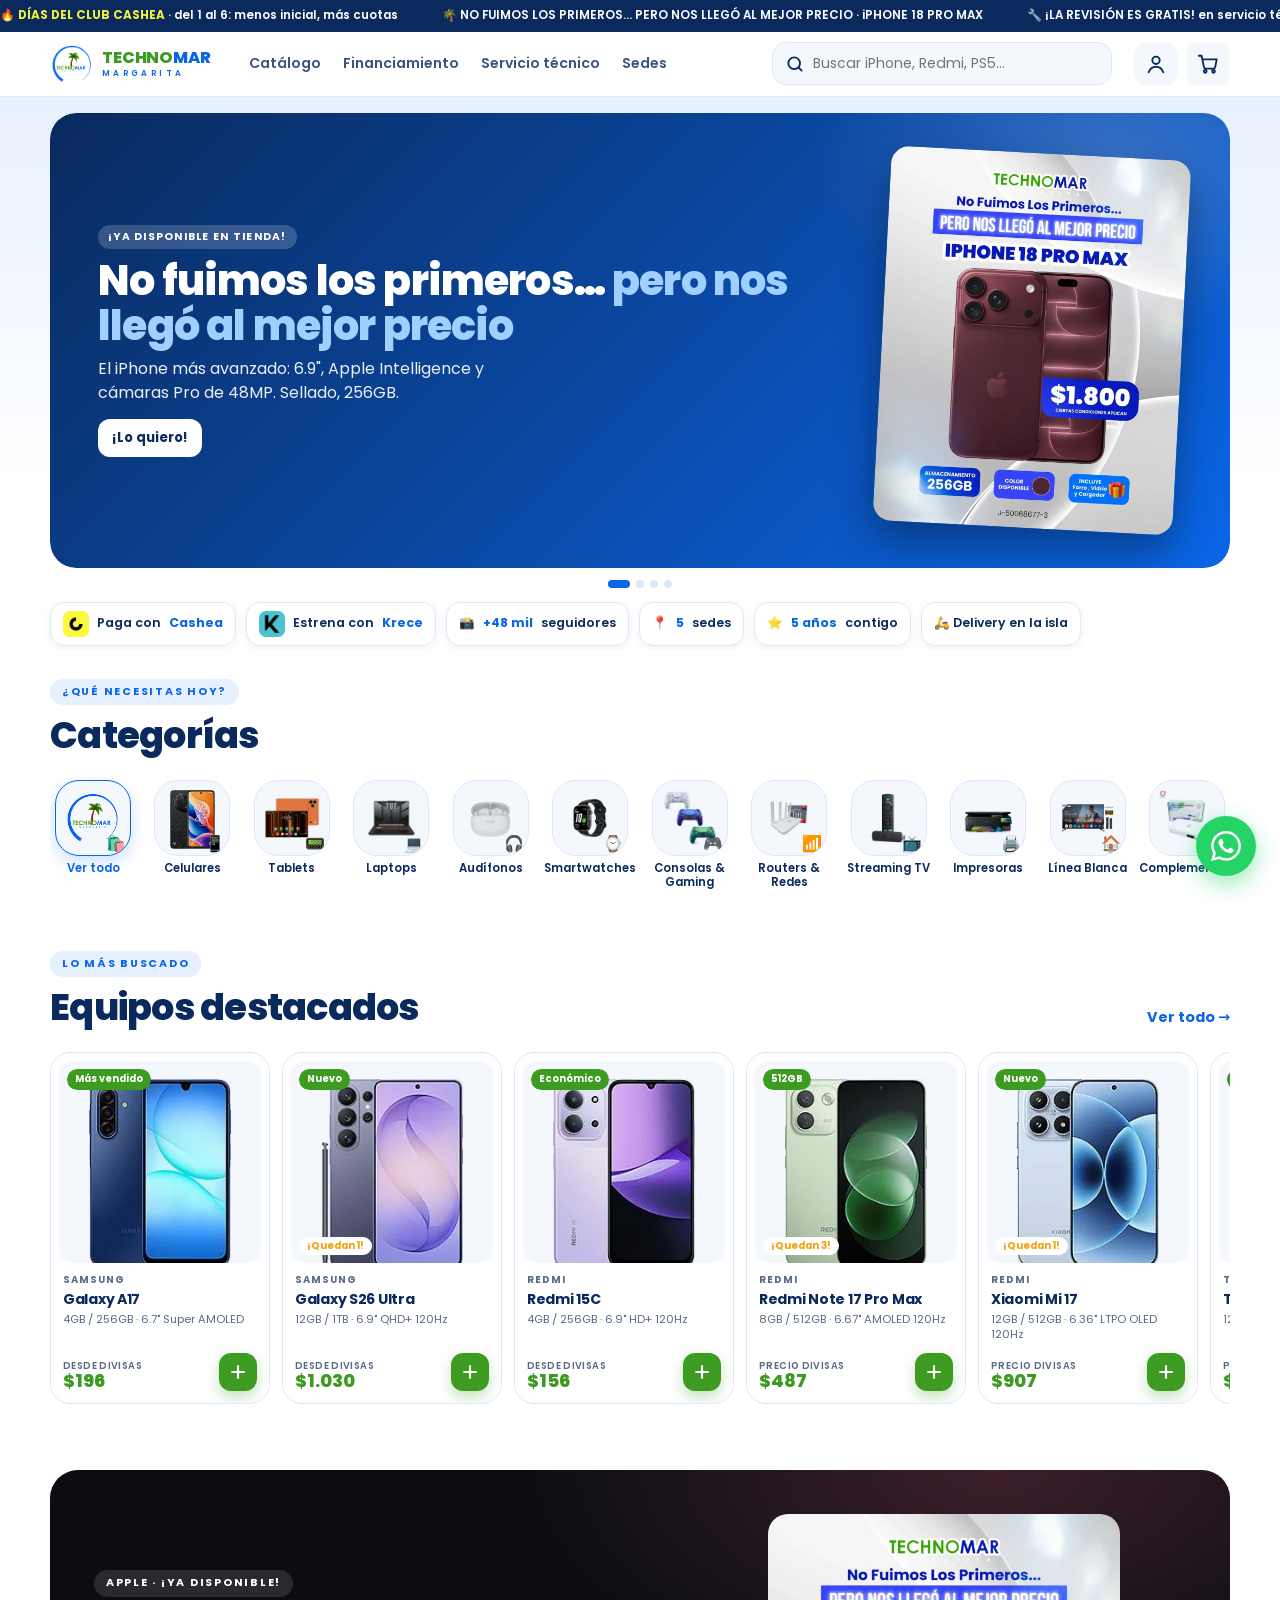
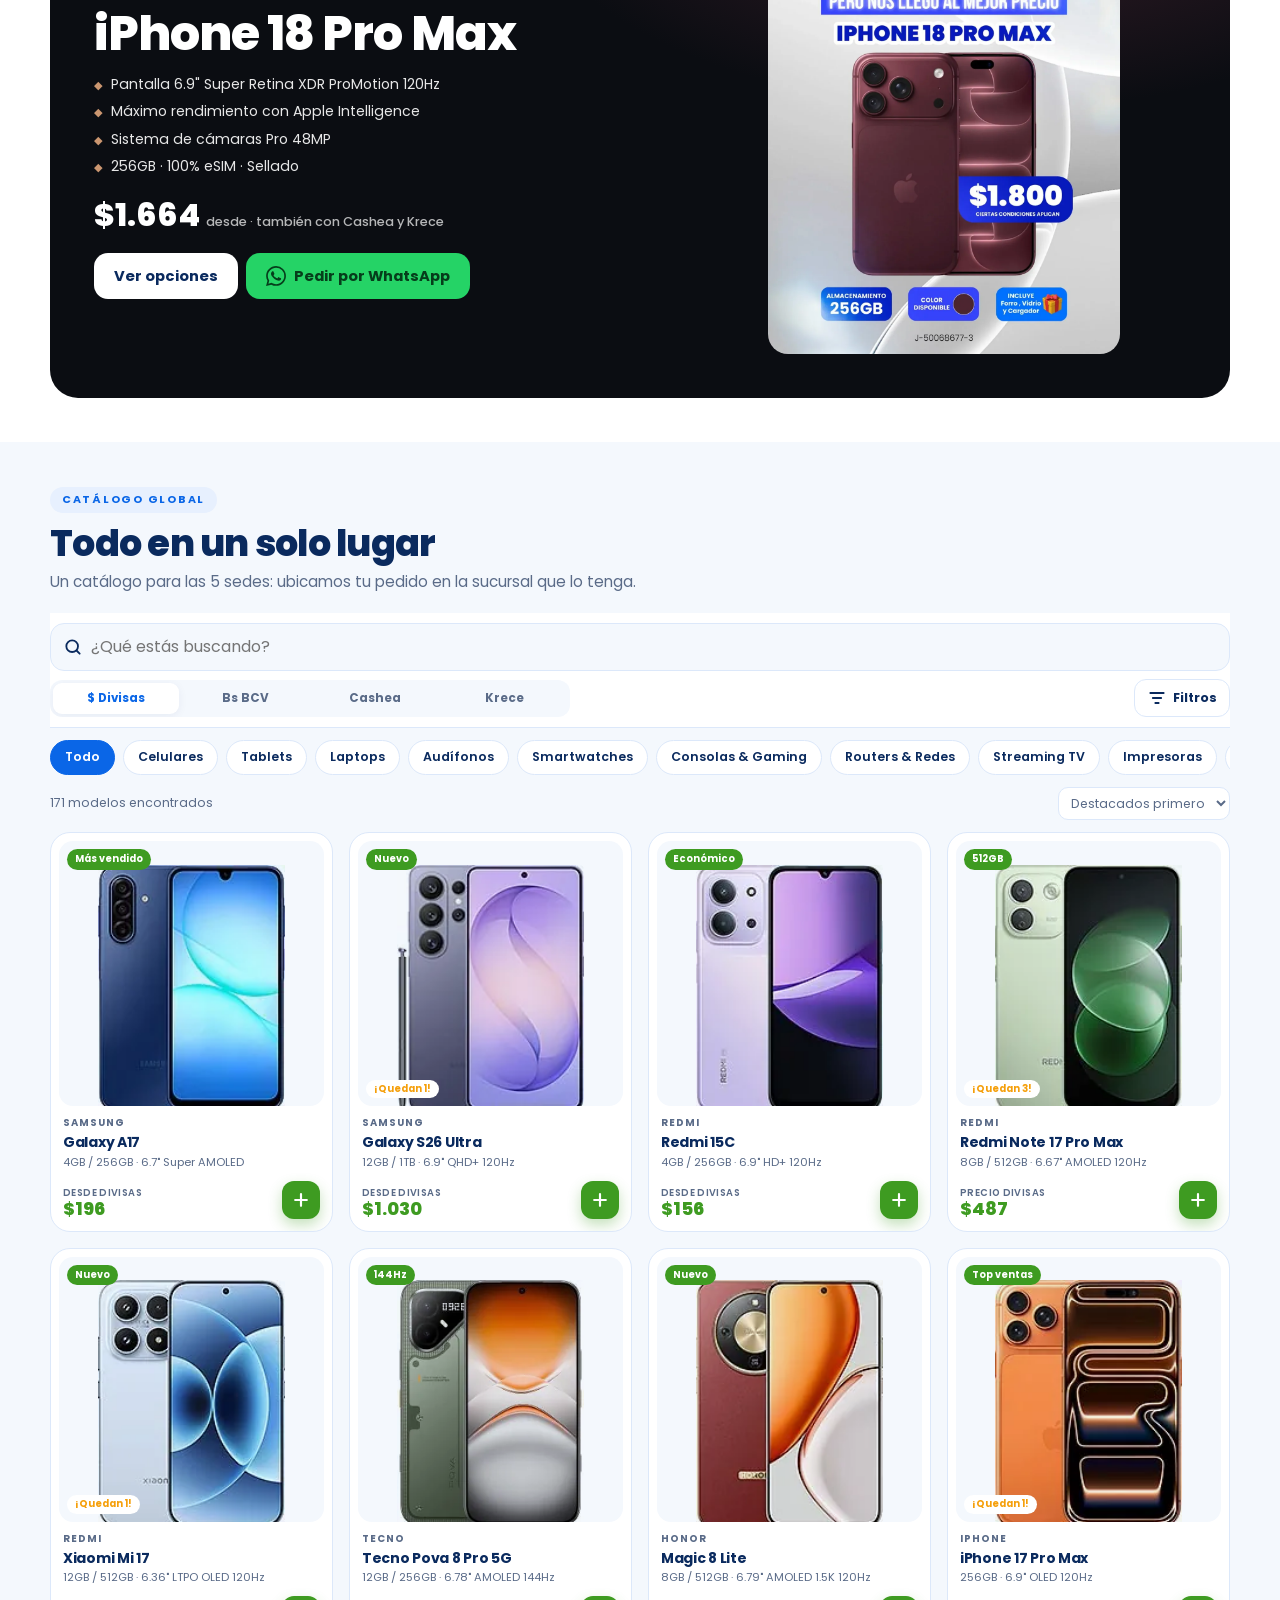
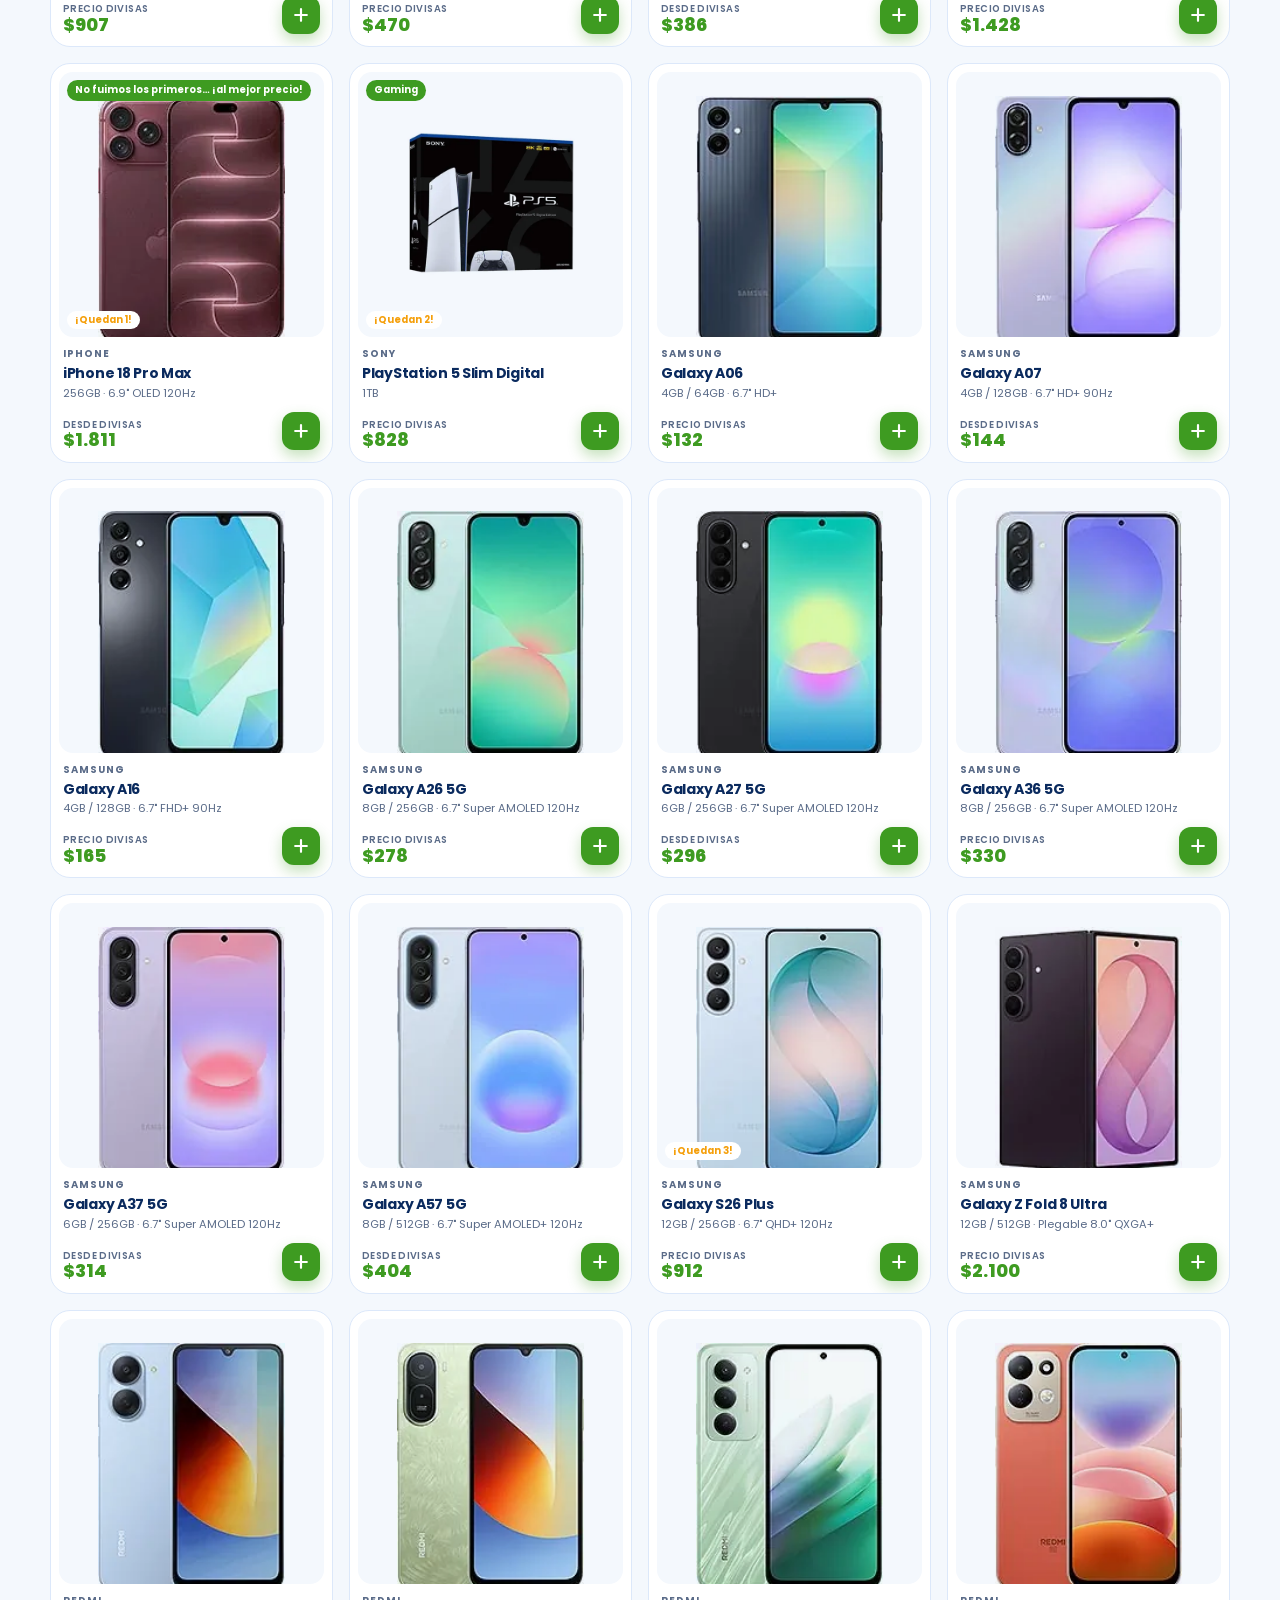
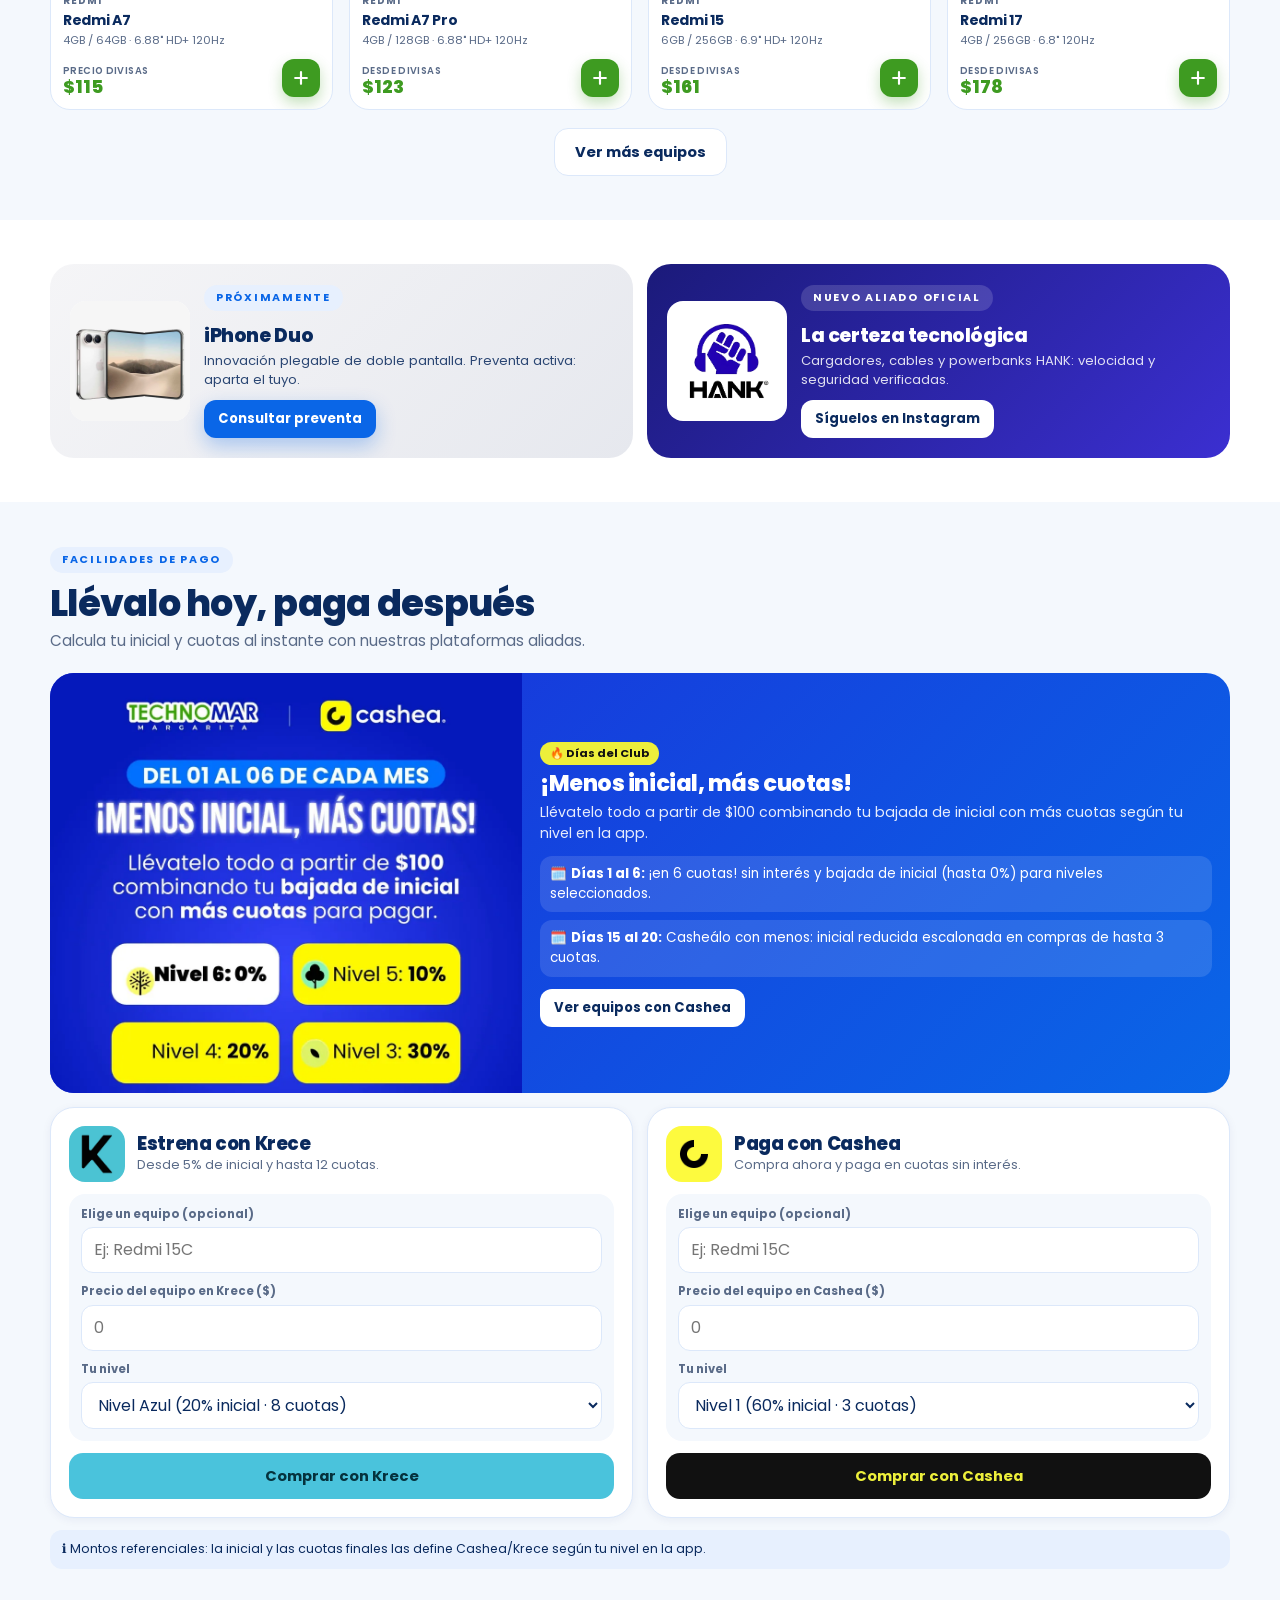
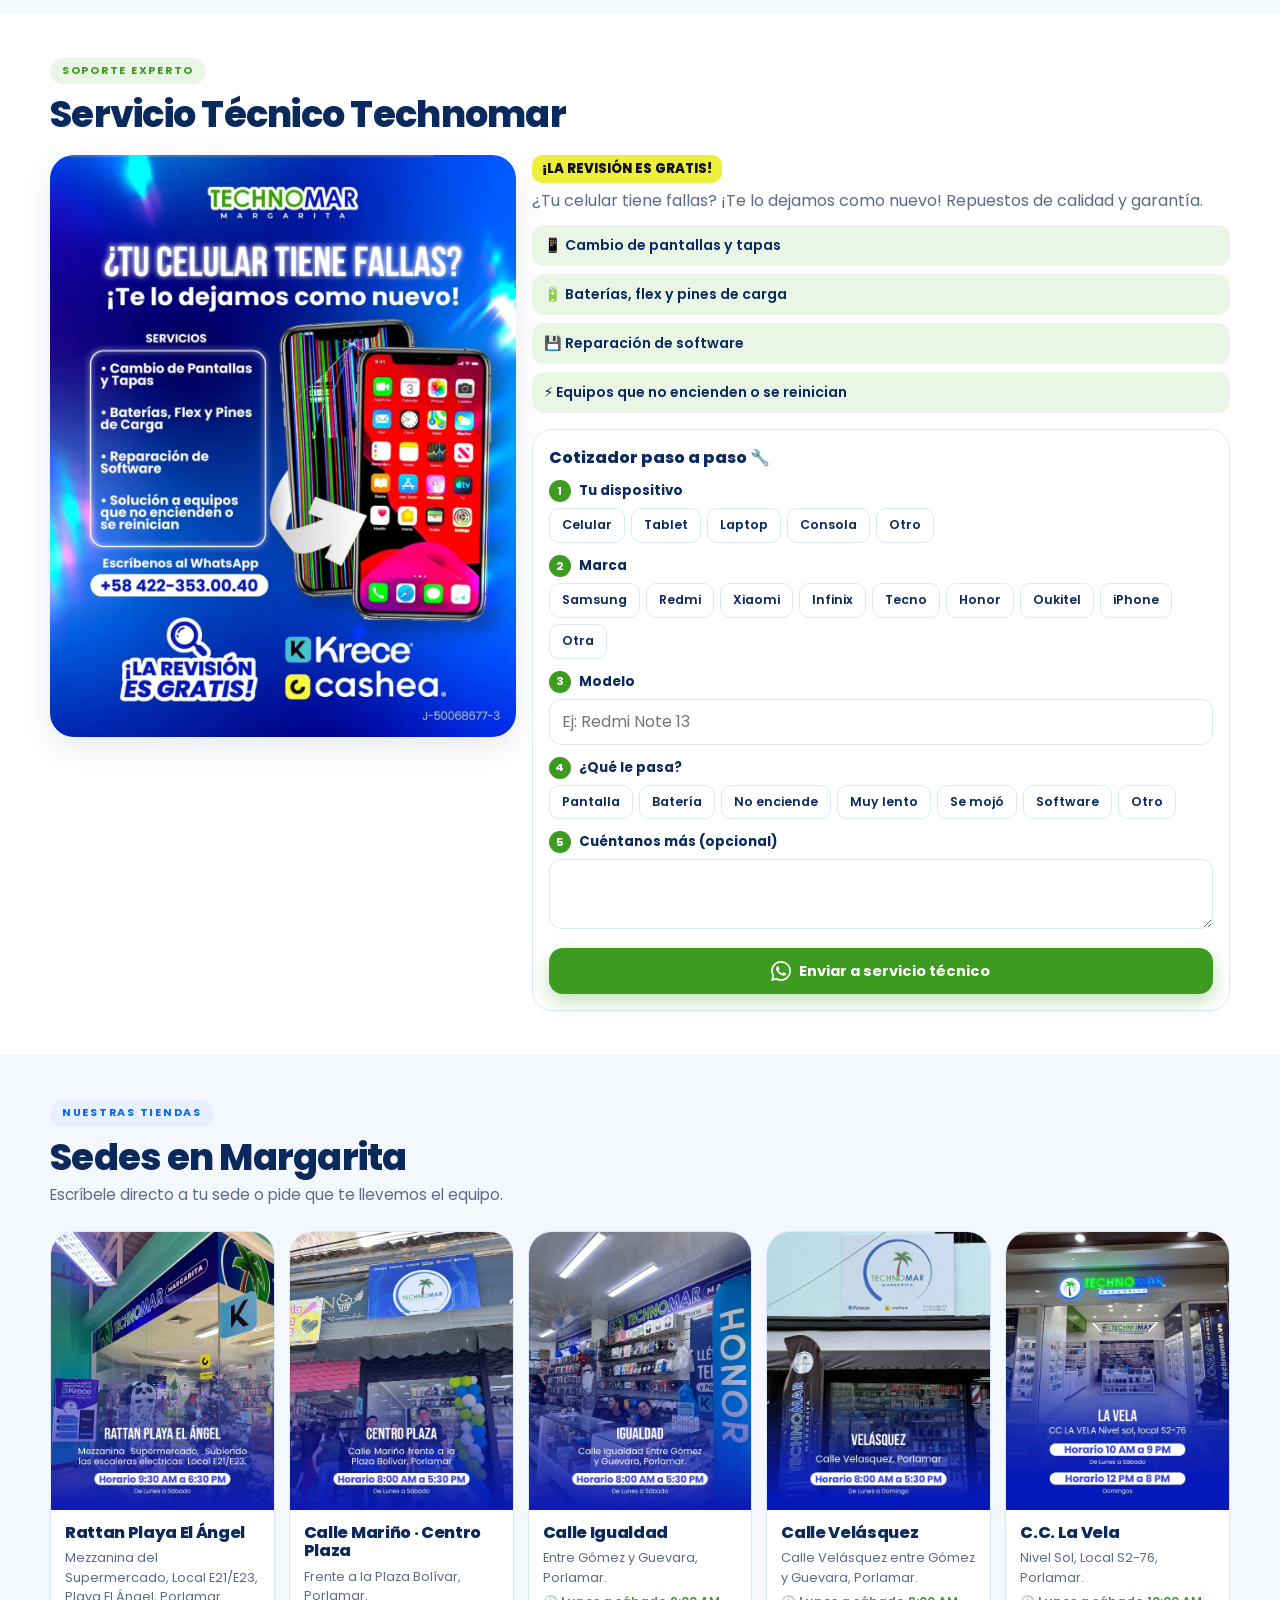
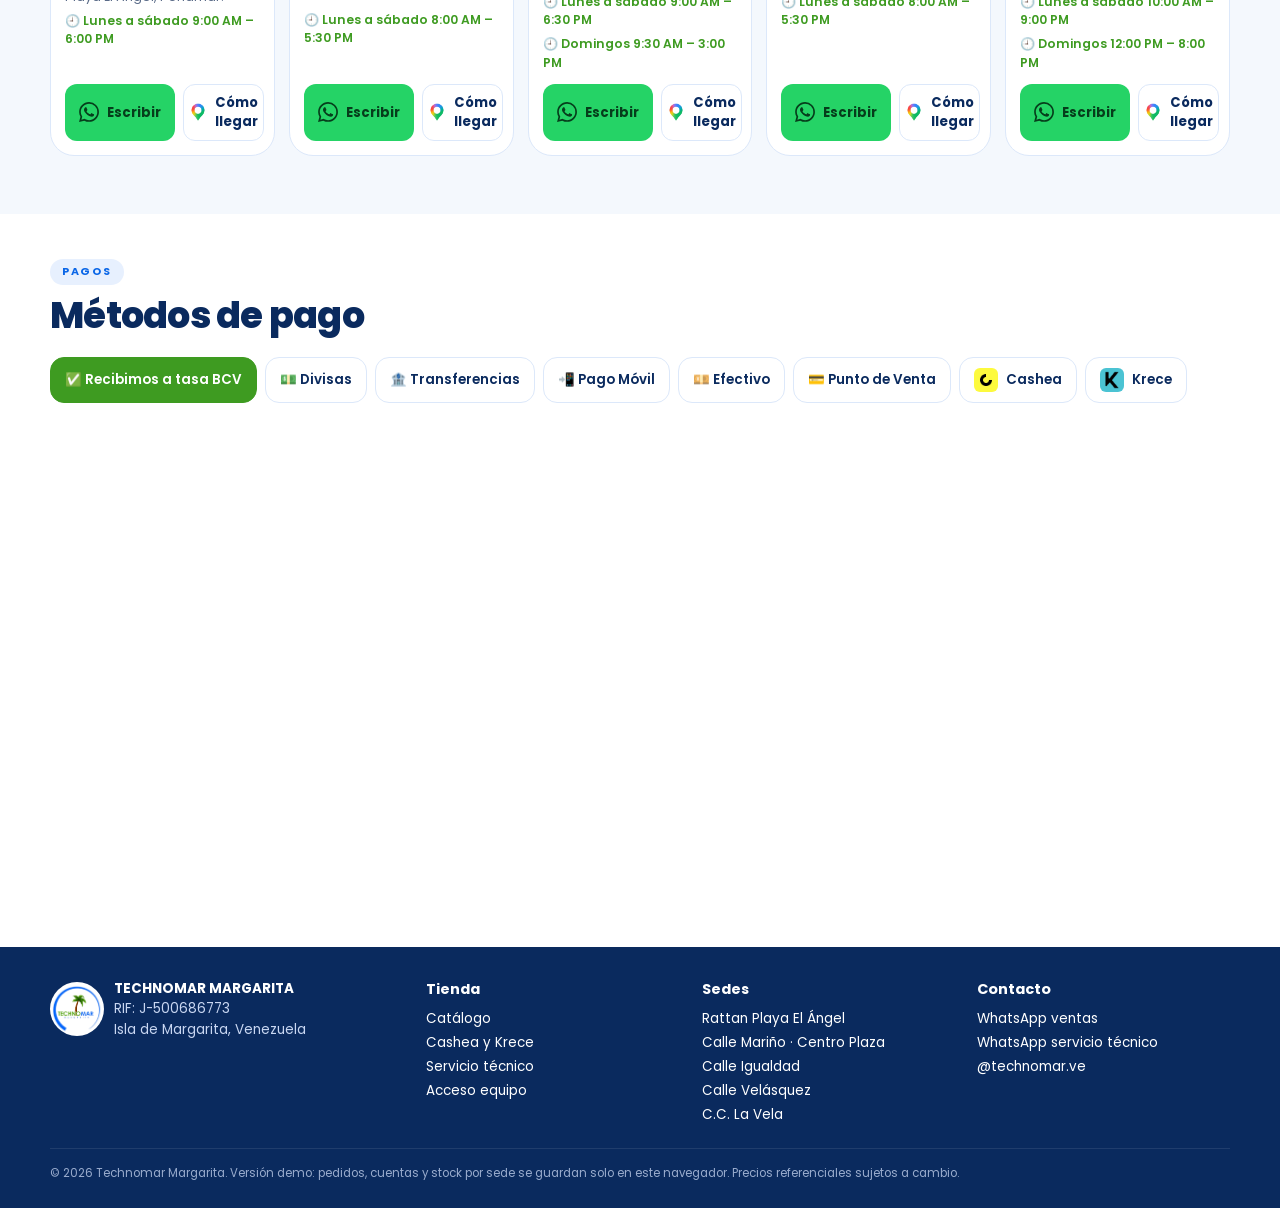
<file: index.html>
<!doctype html>
<html lang="es">
<head>
<meta charset="utf-8">
<meta name="viewport" content="width=device-width,initial-scale=1,viewport-fit=cover">
<title>Technomar Margarita · Celulares, laptops, gaming y servicio técnico</title>
<meta name="description" content="Technomar Margarita: celulares de todas las marcas, tablets, laptops, gaming, accesorios y servicio técnico. Financiamiento con Cashea y Krece. 5 sedes en Porlamar, delivery en la isla.">
<meta name="theme-color" content="#0A66E7">
<meta property="og:title" content="Technomar Margarita">
<meta property="og:description" content="Tu tienda de tecnología en Margarita. Compra en línea, delivery o retiro en 5 sedes. Cashea y Krece.">
<meta property="og:image" content="assets/img/site/logo.webp">
<link rel="icon" href="assets/img/site/logo.webp">
<link rel="preload" href="assets/fonts/poppins-800.woff2" as="font" type="font/woff2" crossorigin>
<link rel="preload" href="assets/fonts/poppins-400.woff2" as="font" type="font/woff2" crossorigin>
<link rel="stylesheet" href="css/styles.css">
</head>
<body>
<svg width="0" height="0" style="position:absolute" aria-hidden="true">
  <symbol id="i-cart" viewBox="0 0 24 24" fill="none" stroke="currentColor" stroke-width="2" stroke-linecap="round" stroke-linejoin="round"><circle cx="9" cy="20" r="1.5"/><circle cx="18" cy="20" r="1.5"/><path d="M2 3h3l2.6 12.4a2 2 0 0 0 2 1.6h8.2a2 2 0 0 0 2-1.5L21.5 7H6"/></symbol>
  <symbol id="i-user" viewBox="0 0 24 24" fill="none" stroke="currentColor" stroke-width="2" stroke-linecap="round"><circle cx="12" cy="8" r="4"/><path d="M4 21c1.5-4 4.5-6 8-6s6.5 2 8 6"/></symbol>
  <symbol id="i-home" viewBox="0 0 24 24" fill="none" stroke="currentColor" stroke-width="2" stroke-linejoin="round"><path d="M3 11 12 3l9 8v9a1 1 0 0 1-1 1h-5v-6H9v6H4a1 1 0 0 1-1-1z"/></symbol>
  <symbol id="i-grid" viewBox="0 0 24 24" fill="none" stroke="currentColor" stroke-width="2"><rect x="3" y="3" width="7" height="7" rx="2"/><rect x="14" y="3" width="7" height="7" rx="2"/><rect x="3" y="14" width="7" height="7" rx="2"/><rect x="14" y="14" width="7" height="7" rx="2"/></symbol>
  <symbol id="i-search" viewBox="0 0 24 24" fill="none" stroke="currentColor" stroke-width="2.2" stroke-linecap="round"><circle cx="11" cy="11" r="7"/><path d="m20 20-3.5-3.5"/></symbol>
  <symbol id="i-filter" viewBox="0 0 24 24" fill="none" stroke="currentColor" stroke-width="2.2" stroke-linecap="round"><path d="M4 6h16M7 12h10M10 18h4"/></symbol>
  <symbol id="i-plus" viewBox="0 0 24 24" fill="none" stroke="currentColor" stroke-width="2.6" stroke-linecap="round"><path d="M12 5v14M5 12h14"/></symbol>
  <symbol id="i-wa" viewBox="0 0 24 24"><path d="M17.47 14.38c-.3-.15-1.76-.87-2.03-.97-.27-.1-.47-.15-.67.15-.2.3-.77.97-.94 1.16-.17.2-.35.22-.64.07-.3-.15-1.26-.46-2.39-1.47-.88-.79-1.48-1.76-1.65-2.06-.17-.3-.02-.46.13-.6.13-.14.3-.35.45-.52.15-.17.2-.3.3-.5.1-.2.05-.37-.03-.52-.07-.15-.67-1.6-.92-2.2-.24-.58-.49-.5-.67-.5h-.57c-.2 0-.52.07-.8.37-.27.3-1.04 1.02-1.04 2.48s1.07 2.88 1.21 3.07c.15.2 2.1 3.2 5.08 4.49.71.3 1.26.49 1.7.63.71.22 1.36.19 1.87.12.57-.09 1.76-.72 2-1.41.25-.7.25-1.29.18-1.41-.08-.13-.27-.2-.57-.35M12.05 21.8h-.01a9.87 9.87 0 0 1-5.03-1.38l-.36-.21-3.74.98 1-3.65-.24-.37a9.86 9.86 0 0 1-1.51-5.26c0-5.45 4.44-9.88 9.89-9.88 2.64 0 5.12 1.03 6.99 2.9a9.82 9.82 0 0 1 2.89 6.99c0 5.45-4.44 9.88-9.88 9.88m8.41-18.3A11.81 11.81 0 0 0 12.05 0C5.5 0 .16 5.34.16 11.89c0 2.1.55 4.14 1.59 5.95L.06 24l6.3-1.65a11.88 11.88 0 0 0 5.68 1.45h.01c6.55 0 11.89-5.34 11.89-11.89 0-3.18-1.24-6.16-3.48-8.41"/></symbol>
  <symbol id="i-ig" viewBox="0 0 24 24"><path d="M12 2.2c3.2 0 3.6 0 4.8.1 3.3.1 4.8 1.7 4.9 4.9.1 1.3.1 1.6.1 4.8s0 3.6-.1 4.8c-.1 3.2-1.7 4.8-4.9 4.9-1.3.1-1.6.1-4.8.1s-3.6 0-4.8-.1c-3.3-.1-4.8-1.7-4.9-4.9C2.2 15.6 2.2 15.2 2.2 12s0-3.6.1-4.8C2.4 3.9 3.9 2.4 7.2 2.3 8.4 2.2 8.8 2.2 12 2.2zM12 0C8.7 0 8.3 0 7.1.1 2.7.3.3 2.7.1 7.1 0 8.3 0 8.7 0 12s0 3.7.1 4.9c.2 4.4 2.6 6.8 7 7 1.2.1 1.6.1 4.9.1s3.7 0 4.9-.1c4.4-.2 6.8-2.6 7-7 .1-1.2.1-1.6.1-4.9s0-3.7-.1-4.9c-.2-4.4-2.6-6.8-7-7C15.7 0 15.3 0 12 0zm0 5.8a6.2 6.2 0 1 0 0 12.4 6.2 6.2 0 0 0 0-12.4zM12 16a4 4 0 1 1 0-8 4 4 0 0 1 0 8zm6.4-11.8a1.4 1.4 0 1 0 0 2.9 1.4 1.4 0 0 0 0-2.9z"/></symbol>
  <symbol id="i-fb" viewBox="0 0 24 24"><path d="M9 8H6v4h3v12h5V12h3.6l.4-4h-4V6.3c0-1 .2-1.3 1.1-1.3H18V0h-3.8C10.6 0 9 1.6 9 4.6z"/></symbol>
  <symbol id="i-th" viewBox="0 0 24 24"><path d="M17.7 11.1c-.1 0-.2-.1-.3-.1-.2-3-1.8-4.8-4.6-4.8h-.1c-1.6 0-3 .7-3.9 2l1.5 1c.6-1 1.6-1.2 2.4-1.2 1 0 1.7.3 2.2.9.3.4.6 1 .7 1.7-.8-.1-1.6-.2-2.5-.1-2.5.1-4.2 1.6-4.1 3.7.1 1.1.6 2 1.5 2.6.8.5 1.8.8 2.8.7 1.4-.1 2.5-.6 3.2-1.6.6-.7.9-1.7 1-2.9.7.4 1.2.9 1.4 1.6.5 1.1.5 2.9-1 4.3-1.3 1.3-2.8 1.8-5.2 1.8-2.6 0-4.6-.9-5.9-2.5C5.5 16.7 4.9 14.6 4.9 12s.6-4.7 1.9-6.2C8 4.1 10 3.3 12.6 3.3c2.6 0 4.6.8 5.9 2.5.7.8 1.1 1.8 1.4 3l1.8-.5c-.4-1.4-1-2.7-1.8-3.7C18.2 2.4 15.8 1.4 12.6 1.4 9.5 1.4 7.1 2.4 5.5 4.4 4 6.2 3.2 8.7 3.2 12s.8 5.8 2.3 7.6c1.6 2 4 3 7.1 3 2.8 0 4.7-.7 6.3-2.3 2.1-2.1 2.1-4.7 1.4-6.3-.5-1.2-1.4-2.1-2.6-2.9zm-4.6 4.6c-1.2.1-2.4-.5-2.4-1.5-.1-.8.5-1.6 2.3-1.7h.6c.7 0 1.3.1 1.9.2-.2 2.6-1.4 2.9-2.4 3z"/></symbol>
  <symbol id="i-tt" viewBox="0 0 24 24"><path d="M19.6 6.7a4.8 4.8 0 0 1-3.8-4.2V2h-3.4v13.7a2.9 2.9 0 0 1-5.2 1.7 2.9 2.9 0 0 1 3.2-4.5V9.4a6.3 6.3 0 0 0-5.4 10.7 6.3 6.3 0 0 0 10.8-4.4v-7a8.2 8.2 0 0 0 4.8 1.5V6.8a4.8 4.8 0 0 1-1-.1z"/></symbol>
  <symbol id="i-pin" viewBox="0 0 24 24" fill="none" stroke="currentColor" stroke-width="2"><path d="M12 22s7-6.3 7-12a7 7 0 1 0-14 0c0 5.7 7 12 7 12z"/><circle cx="12" cy="10" r="2.5"/></symbol>
  <symbol id="i-tool" viewBox="0 0 24 24" fill="none" stroke="currentColor" stroke-width="2" stroke-linecap="round"><path d="M14.7 6.3a4 4 0 0 0 5 5L22 13.6l-8.4 8.4-2.3-2.3a4 4 0 0 0-5-5L2 10.4 10.4 2z" transform="scale(.9) translate(1 1)"/></symbol>
</svg>

<div class="ticker" aria-hidden="true"><div class="ticker-track">
  <span>🔥 <b>DÍAS DEL CLUB CASHEA</b> · del 1 al 6: menos inicial, más cuotas</span><span>🌴 NO FUIMOS LOS PRIMEROS… PERO NOS LLEGÓ AL MEJOR PRECIO · iPHONE 18 PRO MAX</span><span>🔧 ¡LA REVISIÓN ES GRATIS! en servicio técnico</span><span>🛵 DELIVERY EN TODA MARGARITA</span><span>💳 Krece desde 5% de inicial</span>
  <span>🔥 <b>DÍAS DEL CLUB CASHEA</b> · del 1 al 6: menos inicial, más cuotas</span><span>🌴 NO FUIMOS LOS PRIMEROS… PERO NOS LLEGÓ AL MEJOR PRECIO · iPHONE 18 PRO MAX</span><span>🔧 ¡LA REVISIÓN ES GRATIS! en servicio técnico</span><span>🛵 DELIVERY EN TODA MARGARITA</span><span>💳 Krece desde 5% de inicial</span>
</div></div>

<header class="top"><div class="wrap top-in">
  <a class="brand" href="#inicio" aria-label="Technomar Margarita, inicio"><img src="assets/img/site/logo.webp" width="44" height="44" alt=""><span class="wm"><span class="t">TECHNO</span><span class="m">MAR</span><small>MARGARITA</small></span></a>
  <nav class="nav" aria-label="Principal"><a href="#catalogo">Catálogo</a><a href="#financiamiento">Financiamiento</a><a href="#servicio-tecnico">Servicio técnico</a><a href="#sedes">Sedes</a></nav>
  <label class="hsearch"><svg class="ico"><use href="#i-search"/></svg><input id="qTop" type="search" placeholder="Buscar iPhone, Redmi, PS5…" aria-label="Buscar productos"></label>
  <div class="top-act">
    <button class="icon-btn" id="btnSearch" aria-label="Buscar"><svg><use href="#i-search"/></svg></button>
    <button class="icon-btn" id="btnAcc" aria-label="Mi cuenta"><svg><use href="#i-user"/></svg></button>
    <button class="icon-btn" id="btnCart" aria-label="Carrito"><svg><use href="#i-cart"/></svg><span class="badge" id="cartBadge" data-n="0"></span></button>
  </div>
</div></header>

<main id="inicio">
<section class="hero"><div class="wrap">
  <div class="slider">
    <div class="slides" id="slides">
      <article class="slide s-blue">
        <div class="hs-text"><span class="hs-tag">¡Ya disponible en tienda!</span>
          <h1>No fuimos los primeros… <span style="color:#9fd0ff">pero nos llegó al mejor precio</span></h1>
<p>El iPhone más avanzado: 6.9", Apple Intelligence y cámaras Pro de 48MP. Sellado, 256GB.</p>
          <button class="btn btn-blanco btn-sm" data-detail="iphone-18-pro-max">¡Lo quiero!</button></div>
        <div class="hs-img"><img src="assets/img/site/iphone18-hero.webp" alt="Afiche iPhone 18 Pro Max en Technomar" width="560" height="700" fetchpriority="high"></div>
      </article>
      <article class="slide s-cashea">
        <div class="hs-text"><span class="hs-tag">🔥 Días del Club · Cashea</span>
          <h2>¡Menos inicial, más cuotas!</h2>
          <p>Del 1 al 6 de cada mes: llévatelo a partir de $100 con inicial reducida según tu nivel.</p>
          <button class="btn btn-blanco btn-sm" data-mode-go="cashea">Ver precios en Cashea</button></div>
        <div class="hs-img"><img src="assets/img/site/cashea-club.webp" alt="Afiche Días del Club Cashea" width="560" height="700" loading="lazy"></div>
      </article>
      <article class="slide s-green">
        <div class="hs-text"><span class="hs-tag">Servicio técnico</span>
          <h2>¿Tu celular tiene fallas? ¡La revisión es gratis!</h2>
          <p>Pantallas, baterías, pines de carga y software, con garantía.</p>
          <a class="btn btn-blanco btn-sm" href="#servicio-tecnico">Cotizar reparación</a></div>
        <div class="hs-img"><img src="assets/img/site/servicio-tecnico.webp" alt="Afiche servicio técnico Technomar" width="560" height="700" loading="lazy"></div>
      </article>
      <article class="slide s-sea">
        <div class="hs-text"><span class="hs-tag">5 sedes en Porlamar</span>
          <h2>Compra en línea y retira en tu sede o recíbelo en casa 🛵</h2>
          <a class="btn btn-blanco btn-sm" href="#sedes">Ver sedes</a></div>
        <div class="hs-img"><img src="assets/img/site/sede-lavela.webp" alt="Sede Technomar C.C. La Vela" width="560" height="700" loading="lazy"></div>
      </article>
    </div>
    <div class="dots" id="dots"></div>
  </div>
  <div class="trust">
    <div><img src="assets/img/site/cashea.webp" alt="">Paga con <b>Cashea</b></div>
    <div><img src="assets/img/site/krece.webp" alt="">Estrena con <b>Krece</b></div>
    <div>📸 <b>+48 mil</b> seguidores</div>
    <div>📍 <b>5</b> sedes</div>
    <div>⭐ <b>5 años</b> contigo</div>
    <div>🛵 Delivery en la isla</div>
  </div>
</div></section>

<section class="sec" style="padding-top:20px"><div class="wrap">
  <div class="sec-head"><span class="eyebrow">¿Qué necesitas hoy?</span><h2>Categorías</h2></div>
  <div class="cats" id="cats"></div>
</div></section>

<section class="sec" style="padding-top:8px"><div class="wrap">
  <div class="sec-head row"><div><span class="eyebrow">Lo más buscado</span><h2>Equipos destacados</h2></div><a class="link" href="#catalogo">Ver todo →</a></div>
  <div class="hscroll" id="featured"></div>
</div></section>

<section class="sec" style="padding-top:8px"><div class="wrap">
  <div class="spot reveal">
    <div>
      <span class="eyebrow">Apple · ¡Ya disponible!</span>
      <h2>iPhone 18 Pro Max</h2>
      <ul>
        <li>Pantalla 6.9" Super Retina XDR ProMotion 120Hz</li>
        <li>Máximo rendimiento con Apple Intelligence</li>
        <li>Sistema de cámaras Pro 48MP</li>
        <li>256GB · 100% eSIM · Sellado</li>
      </ul>
      <div class="sp-p" id="spotPrice"></div>
      <div style="display:flex;gap:8px;flex-wrap:wrap;margin-top:14px">
        <button class="btn btn-blanco" data-detail="iphone-18-pro-max">Ver opciones</button>
        <a class="btn btn-wa" id="spotWa" target="_blank" rel="noopener" href="#"><svg class="ico" fill="currentColor"><use href="#i-wa"/></svg>Pedir por WhatsApp</a>
      </div>
    </div>
    <div class="sp-img"><img src="assets/img/site/iphone18-hero.webp" alt="iPhone 18 Pro Max" loading="lazy" width="560" height="700"></div>
  </div>
</div></section>

<section class="sec alt" id="catalogo"><div class="wrap">
  <div class="sec-head"><span class="eyebrow">Catálogo global</span><h2>Todo en un solo lugar</h2><p>Un catálogo para las 5 sedes: ubicamos tu pedido en la sucursal que lo tenga.</p></div>
  <div class="cat-bar">
    <label class="search"><svg class="ico"><use href="#i-search"/></svg><input id="q" type="search" placeholder="¿Qué estás buscando?" aria-label="Buscar en el catálogo"></label>
    <div class="cb-row">
      <div class="modes" id="modes" role="tablist" aria-label="Ver precios en">
        <button data-mode="usd">$ Divisas</button><button data-mode="bs">Bs BCV</button><button data-mode="cashea">Cashea</button><button data-mode="krece">Krece</button>
      </div>
      <button class="fbtn" id="btnFiltros"><svg class="ico"><use href="#i-filter"/></svg>Filtros<span class="badge" id="fBadge" data-n="0"></span></button>
    </div>
  </div>
  <div class="chips" id="chips"></div>
  <div class="res-info"><span id="resCount"></span>
    <select id="sort" aria-label="Ordenar"><option value="rel">Destacados primero</option><option value="asc">Menor precio</option><option value="desc">Mayor precio</option><option value="az">A–Z</option></select></div>
  <div class="grid" id="grid"></div>
  <div class="more"><button class="btn btn-line" id="btnMore">Ver más equipos</button></div>
</div></section>

<section class="sec"><div class="wrap">
  <div class="duo">
    <div class="box box-duo reveal"><img src="assets/img/site/iphone-duo.webp" alt="iPhone Duo" loading="lazy">
      <div><span class="eyebrow">Próximamente</span><h3>iPhone Duo</h3><p>Innovación plegable de doble pantalla. Preventa activa: aparta el tuyo.</p>
      <a class="btn btn-azul btn-sm" id="duoWa" target="_blank" rel="noopener" href="#">Consultar preventa</a></div></div>
    <div class="box box-hank reveal"><img src="assets/img/site/hank.webp" alt="HANK" loading="lazy">
      <div><span class="eyebrow" style="background:rgba(255,255,255,.15);color:#fff">Nuevo aliado oficial</span><h3>La certeza tecnológica</h3><p>Cargadores, cables y powerbanks HANK: velocidad y seguridad verificadas.</p>
      <a class="btn btn-blanco btn-sm" href="https://www.instagram.com/hanktech/" target="_blank" rel="noopener">Síguelos en Instagram</a></div></div>
  </div>
</div></section>

<section class="sec alt" id="financiamiento"><div class="wrap">
  <div class="sec-head"><span class="eyebrow">Facilidades de pago</span><h2>Llévalo hoy, paga después</h2><p>Calcula tu inicial y cuotas al instante con nuestras plataformas aliadas.</p></div>
  <div class="club reveal" style="margin-bottom:14px">
    <img src="assets/img/site/cashea-club.webp" alt="Días del Club Cashea" loading="lazy">
    <div class="ct"><span class="tagc">🔥 Días del Club</span><h3>¡Menos inicial, más cuotas!</h3>
      <p style="opacity:.9;font-size:.88rem">Llévatelo todo a partir de $100 combinando tu bajada de inicial con más cuotas según tu nivel en la app.</p>
      <ul><li>🗓️ <b>Días 1 al 6:</b> ¡en 6 cuotas! sin interés y bajada de inicial (hasta 0%) para niveles seleccionados.</li><li>🗓️ <b>Días 15 al 20:</b> Casheálo con menos: inicial reducida escalonada en compras de hasta 3 cuotas.</li></ul>
      <button class="btn btn-blanco btn-sm" data-mode-go="cashea">Ver equipos con Cashea</button></div>
  </div>
  <div class="fin" id="fin"></div>
  <p class="note" style="margin-top:12px">ℹ️ Montos referenciales: la inicial y las cuotas finales las define Cashea/Krece según tu nivel en la app.</p>
</div></section>

<section class="sec" id="servicio-tecnico"><div class="wrap">
  <div class="sec-head"><span class="eyebrow g">Soporte experto</span><h2>Servicio Técnico Technomar</h2></div>
  <div class="st">
    <div class="st-img reveal"><img src="assets/img/site/servicio-tecnico.webp" alt="Servicio técnico Technomar" loading="lazy"></div>
    <div>
      <span class="free">¡LA REVISIÓN ES GRATIS!</span>
      <p style="color:var(--mute)">¿Tu celular tiene fallas? ¡Te lo dejamos como nuevo! Repuestos de calidad y garantía.</p>
      <ul class="st-list"><li>📱 Cambio de pantallas y tapas</li><li>🔋 Baterías, flex y pines de carga</li><li>💾 Reparación de software</li><li>⚡ Equipos que no encienden o se reinician</li></ul>
      <div class="steps" id="coti"></div>
    </div>
  </div>
</div></section>

<section class="sec alt" id="sedes"><div class="wrap">
  <div class="sec-head"><span class="eyebrow">Nuestras tiendas</span><h2>Sedes en Margarita</h2><p>Escríbele directo a tu sede o pide que te llevemos el equipo.</p></div>
  <div class="sedes" id="sedeList"></div>
</div></section>

<section class="sec" id="pagos"><div class="wrap">
  <div class="sec-head"><span class="eyebrow">Pagos</span><h2>Métodos de pago</h2></div>
  <div class="pays">
    <div class="pay hl">✅ Recibimos a tasa BCV</div>
    <div class="pay">💵 Divisas</div><div class="pay">🏦 Transferencias</div><div class="pay">📲 Pago Móvil</div><div class="pay">💴 Efectivo</div><div class="pay">💳 Punto de Venta</div>
    <div class="pay"><img src="assets/img/site/cashea.webp" alt="">Cashea</div><div class="pay"><img src="assets/img/site/krece.webp" alt="">Krece</div>
  </div>
</div></section>

<section class="sec" style="padding-top:0"><div class="wrap">
  <div class="comm reveal">
    <div><span class="eyebrow">Síguenos y escríbenos</span><h2>Somos comunidad 🌴</h2>
      <div class="stats"><div><b>48.9k</b><span>seguidores</span></div><div><b>5</b><span>sedes</span></div><div><b>5 años</b><span>contigo</span></div></div>
      <div class="socials" id="socials" style="margin-top:18px"></div></div>
    <div class="chat" aria-label="Ejemplo de conversación">
      <div class="chat-h"><img src="assets/img/site/logo.webp" alt=""><div>Preguntas con el jefe<small>en línea</small></div></div>
      <div class="msg in">Jefe, ¿de verdad el iPhone 18 Pro Max está al mejor precio? 👀<time>10:02</time></div>
      <div class="msg out">No fuimos los primeros… pero nos llegó al mejor precio 😎<time>10:03 <span class="ticks">✓✓</span></time></div>
      <div class="msg in">¿Y me lo llevan a Pampatar?<time>10:03</time></div>
      <div class="msg out">¡Claro! Pídelo en la web y te lo llevamos, o retíralo en la sede más cercana 🛵<time>10:04 <span class="ticks">✓✓</span></time></div>
    </div>
  </div>
</div></section>
</main>

<footer><div class="wrap">
  <div class="fg">
    <div><div class="fb"><img src="assets/img/site/logo.webp" alt="Technomar"><div><b style="color:#fff">TECHNOMAR MARGARITA</b><br>RIF: <span id="rif"></span><br>Isla de Margarita, Venezuela</div></div></div>
    <div><h4>Tienda</h4><ul><li><a href="#catalogo">Catálogo</a></li><li><a href="#financiamiento">Cashea y Krece</a></li><li><a href="#servicio-tecnico">Servicio técnico</a></li><li><a href="admin.html">Acceso equipo</a></li></ul></div>
    <div><h4>Sedes</h4><ul id="footSedes"></ul></div>
    <div><h4>Contacto</h4><ul><li><a id="footWa" href="#" target="_blank" rel="noopener">WhatsApp ventas</a></li><li><a id="footTec" href="#" target="_blank" rel="noopener">WhatsApp servicio técnico</a></li><li><a href="https://www.instagram.com/technomar.ve" target="_blank" rel="noopener">@technomar.ve</a></li></ul></div>
  </div>
  <p class="small">© 2026 Technomar Margarita. Versión demo: pedidos, cuentas y stock por sede se guardan solo en este navegador. Precios referenciales sujetos a cambio.</p>
</div></footer>

<a class="wa-float" id="waFloat" href="#" target="_blank" rel="noopener" aria-label="Escribir por WhatsApp"><svg><use href="#i-wa"/></svg></a>
<nav class="tabbar" aria-label="Navegación móvil">
  <a href="#inicio"><svg><use href="#i-home"/></svg>Inicio</a>
  <a href="#catalogo"><svg><use href="#i-grid"/></svg>Catálogo</a>
  <button id="tabCart"><svg><use href="#i-cart"/></svg>Carrito<span class="badge" id="cartBadge2" data-n="0"></span></button>
  <button id="tabAcc"><svg><use href="#i-user"/></svg>Cuenta</button>
</nav>
<div class="scrim" id="scrim"></div>
<aside class="sheet" id="sheet" role="dialog" aria-modal="true"></aside>
<div class="toast" id="toast" role="status" aria-live="polite"></div>
<script src="js/store.js"></script>
<script src="js/app.js"></script>
</body>
</html>
</file>
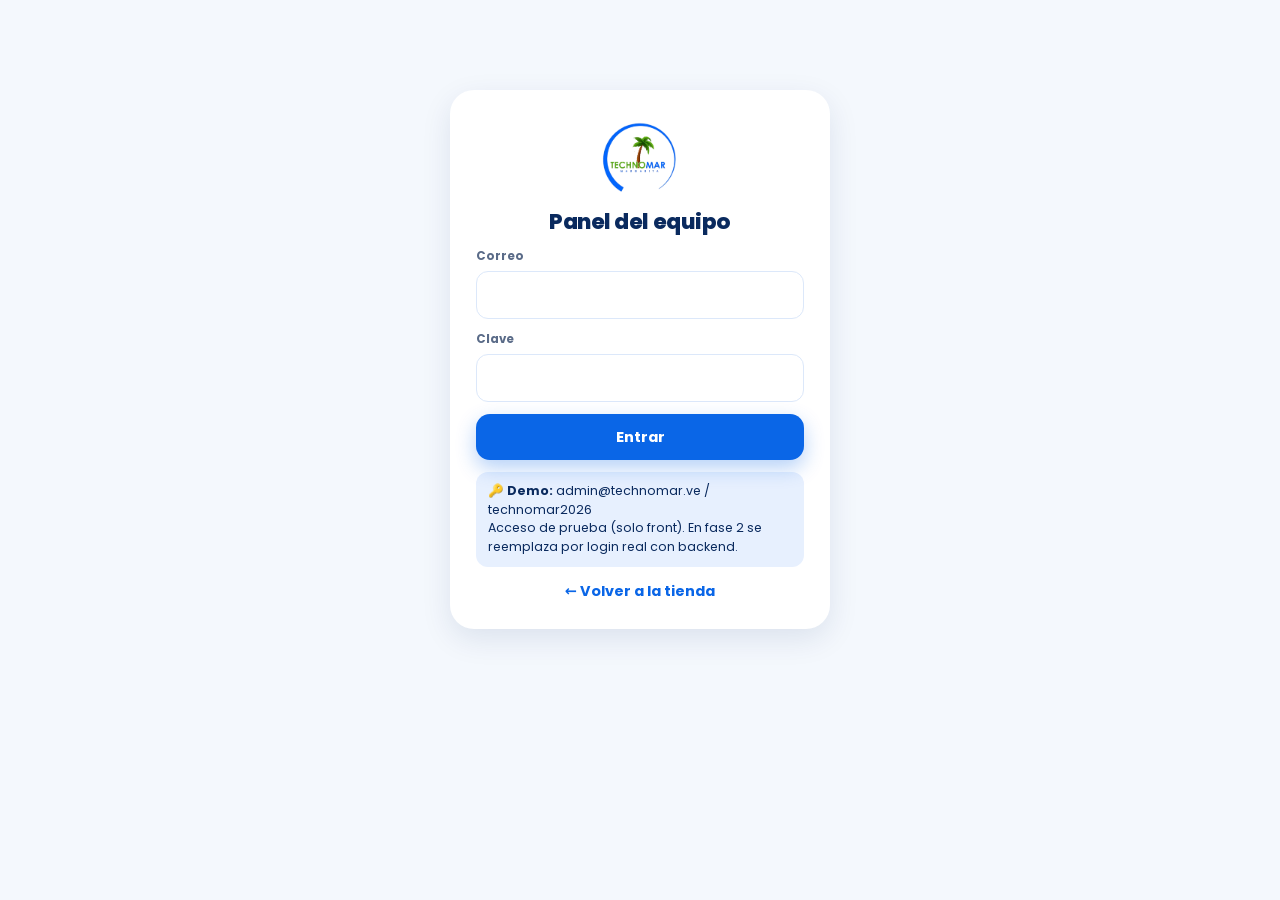
<file: admin.html>
<!doctype html>
<html lang="es">
<head>
<meta charset="utf-8">
<meta name="viewport" content="width=device-width,initial-scale=1,viewport-fit=cover">
<title>Panel Technomar · Ventas y sucursales</title>
<meta name="robots" content="noindex">
<link rel="icon" href="assets/img/site/logo.webp">
<link rel="stylesheet" href="css/styles.css">
<link rel="stylesheet" href="css/admin.css">
</head>
<body>
<div id="app"></div>
<div class="print-ticket" id="printArea"></div>
<div class="toast" id="toast" role="status"></div>
<script src="js/store.js"></script>
<script src="js/admin.js"></script>
</body>
</html>
</file>
<file: css/styles.css>
@font-face{font-family:Poppins;font-weight:400;font-display:swap;src:url(../assets/fonts/poppins-400.woff2) format("woff2")}
@font-face{font-family:Poppins;font-weight:500;font-display:swap;src:url(../assets/fonts/poppins-500.woff2) format("woff2")}
@font-face{font-family:Poppins;font-weight:600;font-display:swap;src:url(../assets/fonts/poppins-600.woff2) format("woff2")}
@font-face{font-family:Poppins;font-weight:700;font-display:swap;src:url(../assets/fonts/poppins-700.woff2) format("woff2")}
@font-face{font-family:Poppins;font-weight:800;font-display:swap;src:url(../assets/fonts/poppins-800.woff2) format("woff2")}
@font-face{font-family:Poppins;font-weight:900;font-display:swap;src:url(../assets/fonts/poppins-900.woff2) format("woff2")}
:root{
  --azul:#0A66E7;--azul-d:#0850b8;--verde:#3E9B21;--verde-d:#2f7a17;--tinta:#0A2A5E;--gris:#F4F8FD;--borde:#DCE8FA;
  --azul-s:#E7F0FE;--verde-s:#EAF6E5;--mute:#5a6b88;--krece:#4AC3DC;--cashea:#EDEF3B;--wa:#25d366;--red:#e5484d;--amber:#f59f0a;
  --r:20px;--shadow:0 10px 30px rgba(10,42,94,.10);--shadow-s:0 2px 10px rgba(10,42,94,.06);
}
*{box-sizing:border-box;margin:0;padding:0;-webkit-tap-highlight-color:transparent}
html{scroll-behavior:smooth;scroll-padding-top:76px}
body{font-family:Poppins,system-ui,-apple-system,"Segoe UI",sans-serif;color:var(--tinta);background:#fff;line-height:1.5;padding-bottom:74px;overflow-x:hidden}
img{max-width:100%;display:block}
button{font:inherit;cursor:pointer;border:0;background:none;color:inherit}
a{color:inherit;text-decoration:none}
input,select,textarea{font:inherit;color:inherit}
[hidden]{display:none!important}
.wrap{width:min(1180px,100% - 32px);margin-inline:auto}
h1,h2,h3{line-height:1.12;letter-spacing:-.02em}
h2{font-size:clamp(1.5rem,5.6vw,2.3rem);font-weight:800}
.eyebrow{display:inline-block;font-size:.68rem;font-weight:700;letter-spacing:.16em;text-transform:uppercase;color:var(--azul);background:var(--azul-s);padding:5px 12px;border-radius:99px;margin-bottom:10px}
.eyebrow.g{color:var(--verde);background:var(--verde-s)}
.sec{padding:44px 0}
.sec.alt{background:var(--gris)}
.sec-head{margin-bottom:20px}
.sec-head p{color:var(--mute);margin-top:6px;font-size:.95rem}
.sec-head.row{display:flex;align-items:end;justify-content:space-between;gap:12px}
.link{color:var(--azul);font-weight:700;font-size:.9rem;white-space:nowrap}
.btn{display:inline-flex;align-items:center;justify-content:center;gap:8px;padding:12px 20px;border-radius:14px;font-weight:700;font-size:.92rem;min-height:46px;transition:transform .15s,box-shadow .15s,background .15s;text-align:center}
.btn:active{transform:scale(.97)}
.btn-azul{background:var(--azul);color:#fff;box-shadow:0 8px 20px rgba(10,102,231,.3)}
.btn-azul:hover{background:var(--azul-d)}
.btn-verde{background:var(--verde);color:#fff;box-shadow:0 8px 20px rgba(62,155,33,.3)}
.btn-verde:hover{background:var(--verde-d)}
.btn-wa{background:var(--wa);color:#063d1b}
.btn-blanco{background:#fff;color:var(--tinta)}
.btn-line{background:#fff;border:1.5px solid var(--borde);color:var(--tinta)}
.btn-sm{padding:8px 14px;min-height:38px;font-size:.82rem;border-radius:12px}
.btn-block{width:100%}
.btn[disabled]{opacity:.45;pointer-events:none}
.ico{width:20px;height:20px;flex:0 0 auto}

/* barra superior + header */
.ticker{background:var(--tinta);color:#fff;font-size:.74rem;font-weight:600;overflow:hidden;white-space:nowrap}
.ticker-track{display:inline-flex;gap:44px;padding:7px 0;animation:tick 32s linear infinite}
.ticker b{color:var(--cashea)}
@keyframes tick{to{transform:translateX(-50%)}}
header.top{position:sticky;top:0;z-index:40;background:rgba(255,255,255,.92);backdrop-filter:blur(14px);-webkit-backdrop-filter:blur(14px);border-bottom:1px solid var(--borde)}
.top-in{display:flex;align-items:center;gap:10px;height:64px}
.brand{display:flex;align-items:center;gap:8px;flex:0 0 auto}
.brand img{width:44px;height:44px}
.brand .wm{font-weight:800;font-size:1.02rem;line-height:1;letter-spacing:-.01em}
.brand .wm .t{color:var(--verde)}.brand .wm .m{color:var(--azul)}
.brand .wm small{display:block;font-size:.5rem;letter-spacing:.42em;color:var(--azul);font-weight:600;margin-top:4px}
.nav{display:none;gap:22px;font-weight:600;font-size:.88rem;margin-left:28px}
.nav a{color:var(--tinta);opacity:.8}.nav a:hover{opacity:1;color:var(--azul)}
.hsearch{display:none;flex:1;max-width:340px;margin-left:auto;align-items:center;gap:8px;background:var(--gris);border:1.5px solid var(--borde);border-radius:14px;padding:0 12px}
.hsearch input{border:0;background:none;outline:0;padding:10px 0;width:100%;font-size:.88rem}
.top-act{margin-left:auto;display:flex;gap:8px}
.icon-btn{position:relative;width:44px;height:44px;border-radius:14px;background:var(--gris);display:grid;place-items:center;color:var(--tinta)}
.icon-btn svg{width:22px;height:22px}
.badge{position:absolute;top:-4px;right:-4px;background:var(--red);color:#fff;border-radius:99px;font-size:.66rem;font-weight:700;min-width:19px;height:19px;display:grid;place-items:center;padding:0 5px;border:2px solid #fff}
.badge[data-n="0"]{display:none}

/* hero slider */
.hero{padding:16px 0 8px;background:linear-gradient(180deg,var(--azul-s),#fff 70%)}
.slider{position:relative}
.slides{display:flex;overflow-x:auto;scroll-snap-type:x mandatory;scrollbar-width:none;gap:12px;border-radius:26px}
.slides::-webkit-scrollbar{display:none}
.slide{flex:0 0 100%;scroll-snap-align:center;border-radius:26px;overflow:hidden;position:relative;display:flex;align-items:center;gap:10px;padding:22px 18px;min-height:300px;color:#fff;isolation:isolate}
.slide::after{content:"";position:absolute;inset:0;z-index:-1;background:radial-gradient(500px 300px at 90% 10%,rgba(255,255,255,.18),transparent 60%)}
.s-blue{background:linear-gradient(135deg,#0A2A5E,#0A66E7)}
.s-cashea{background:linear-gradient(135deg,#1b2bd8,#0A66E7)}
.s-green{background:linear-gradient(135deg,#1f5f10,#3E9B21)}
.s-sea{background:linear-gradient(135deg,#0A2A5E,#1a8fc0)}
.hs-text{flex:1 1 56%;min-width:0;position:relative;z-index:1}
.hs-tag{display:inline-block;font-size:.66rem;font-weight:700;letter-spacing:.12em;text-transform:uppercase;background:rgba(255,255,255,.18);padding:4px 10px;border-radius:99px;margin-bottom:10px}
.s-cashea .hs-tag{background:var(--cashea);color:#111}
.hs-text h1,.hs-text h2{font-size:clamp(1.35rem,6vw,2.6rem);font-weight:800;line-height:1.08;margin-bottom:8px}
.hs-text p{font-size:.84rem;opacity:.92;margin-bottom:14px;max-width:420px}
.hs-price{font-size:1.5rem;font-weight:800;margin:-4px 0 12px}
.hs-price small{font-size:.7rem;font-weight:600;opacity:.85;display:block}
.hs-img{flex:0 0 40%;max-width:300px;position:relative}
.hs-img img{width:100%;height:auto;border-radius:18px;box-shadow:0 18px 40px rgba(0,0,0,.35);transform:rotate(3deg)}
.dots{display:flex;justify-content:center;gap:6px;margin-top:12px}
.dots button{width:8px;height:8px;border-radius:99px;background:var(--borde);transition:.2s}
.dots button.on{width:22px;background:var(--azul)}
.trust{display:flex;gap:10px;overflow-x:auto;scrollbar-width:none;padding:14px 16px 4px;margin:0 -16px}
.trust::-webkit-scrollbar{display:none}
.trust > div{flex:0 0 auto;display:flex;align-items:center;gap:8px;background:#fff;border:1px solid var(--borde);border-radius:14px;padding:8px 12px;font-size:.78rem;font-weight:600;box-shadow:var(--shadow-s)}
.trust img{width:26px;height:26px;border-radius:7px}
.trust b{color:var(--azul)}

/* categorías */
.cats{display:flex;gap:12px;overflow-x:auto;scrollbar-width:none;padding:4px 16px 8px;margin:0 -16px}
.cats::-webkit-scrollbar{display:none}
.cat{flex:0 0 auto;width:86px;display:flex;flex-direction:column;align-items:center;gap:6px;text-align:center;font-size:.72rem;font-weight:600;line-height:1.2}
.cat .ci{width:76px;height:76px;border-radius:24px;background:var(--gris);border:1.5px solid var(--borde);display:grid;place-items:center;overflow:hidden;transition:.18s;position:relative}
.cat .ci img{width:78%;height:78%;object-fit:contain;mix-blend-mode:multiply}
.cat .ci span{position:absolute;right:4px;bottom:2px;font-size:1rem}
.cat.on .ci,.cat:hover .ci{border-color:var(--azul);box-shadow:0 6px 16px rgba(10,102,231,.2)}
.cat.on{color:var(--azul)}

/* tarjetas de producto */
.hscroll{display:flex;gap:12px;overflow-x:auto;scroll-snap-type:x mandatory;scrollbar-width:none;padding:4px 16px 14px;margin:0 -16px}
.hscroll::-webkit-scrollbar{display:none}
.hscroll .card{flex:0 0 46%;max-width:240px;scroll-snap-align:start}
.grid{display:grid;grid-template-columns:repeat(2,1fr);gap:12px}
.card{background:#fff;border:1.5px solid var(--borde);border-radius:var(--r);overflow:hidden;display:flex;flex-direction:column;transition:transform .18s,box-shadow .18s;position:relative}
.card:hover{transform:translateY(-3px);box-shadow:var(--shadow)}
.thumb{position:relative;aspect-ratio:1;background:var(--gris);margin:8px 8px 0;border-radius:14px;display:grid;place-items:center;cursor:pointer;overflow:hidden}
.thumb img{width:84%;height:84%;object-fit:contain;mix-blend-mode:multiply;transition:transform .3s}
.card:hover .thumb img{transform:scale(1.05)}
.thumb .noimg{font-size:2.6rem;opacity:.6}
.tag{position:absolute;top:8px;left:8px;background:var(--verde);color:#fff;font-size:.6rem;font-weight:700;border-radius:99px;padding:3px 8px;max-width:calc(100% - 16px);white-space:nowrap;overflow:hidden;text-overflow:ellipsis}
.low{position:absolute;bottom:8px;left:8px;font-size:.6rem;font-weight:700;background:#fff;color:var(--amber);border-radius:99px;padding:2px 8px}
.low.out{color:var(--red)}
.c-body{padding:10px 12px 12px;display:flex;flex-direction:column;gap:3px;flex:1}
.c-brand{font-size:.62rem;font-weight:700;letter-spacing:.1em;text-transform:uppercase;color:var(--mute)}
.c-name{font-weight:700;font-size:.88rem;line-height:1.25;cursor:pointer}
.c-spec{font-size:.7rem;color:var(--mute);line-height:1.35}
.c-foot{display:flex;align-items:end;justify-content:space-between;gap:6px;margin-top:auto;padding-top:8px}
.pr{line-height:1.1}
.pr small{display:block;font-size:.6rem;font-weight:600;color:var(--mute);text-transform:uppercase;letter-spacing:.04em}
.pr b{font-size:1.12rem;font-weight:800;color:var(--verde)}
.pr i{display:block;font-style:normal;font-size:.66rem;color:var(--mute);margin-top:2px}
.pr.cashea b{color:#7a7b00}.pr.krece b{color:#0087a3}.pr.bs b{color:var(--azul);font-size:.95rem}
.add{width:38px;height:38px;border-radius:12px;background:var(--verde);color:#fff;display:grid;place-items:center;flex:0 0 auto;box-shadow:0 6px 14px rgba(62,155,33,.3)}
.add svg{width:20px;height:20px}
.add[disabled]{background:#c9d3e3;box-shadow:none;pointer-events:none}

/* barra de catálogo */
.cat-bar{position:sticky;top:64px;z-index:30;background:rgba(255,255,255,.95);backdrop-filter:blur(10px);-webkit-backdrop-filter:blur(10px);padding:10px 0;margin-bottom:10px;border-bottom:1px solid var(--borde)}
.search{display:flex;align-items:center;gap:8px;background:var(--gris);border:1.5px solid var(--borde);border-radius:14px;padding:0 12px}
.search input{border:0;outline:0;flex:1;padding:11px 0;background:none;min-width:0}
.cb-row{display:flex;gap:8px;margin-top:8px;align-items:center}
.modes{display:flex;gap:4px;background:var(--gris);border-radius:12px;padding:3px;flex:1;overflow-x:auto;scrollbar-width:none}
.modes::-webkit-scrollbar{display:none}
.modes button{flex:1;padding:7px 8px;border-radius:9px;font-size:.74rem;font-weight:700;white-space:nowrap;color:var(--mute)}
.modes button.on{background:#fff;color:var(--azul);box-shadow:var(--shadow-s)}
.modes button[data-mode=cashea].on{background:var(--cashea);color:#111}
.modes button[data-mode=krece].on{background:var(--krece);color:#05323d}
.fbtn{position:relative;display:flex;align-items:center;gap:6px;padding:8px 12px;border-radius:12px;border:1.5px solid var(--borde);font-weight:700;font-size:.78rem;background:#fff;flex:0 0 auto}
.fbtn .badge{top:-7px;right:-7px}
.chips{display:flex;gap:8px;overflow-x:auto;scrollbar-width:none;padding:2px 0 8px}
.chips::-webkit-scrollbar{display:none}
.chip{flex:0 0 auto;padding:7px 14px;border-radius:99px;background:#fff;border:1.5px solid var(--borde);font-weight:600;font-size:.78rem;transition:.15s}
.chip.on{background:var(--azul);color:#fff;border-color:var(--azul)}
.res-info{display:flex;justify-content:space-between;align-items:center;font-size:.78rem;color:var(--mute);margin:4px 0 12px;gap:8px}
.res-info select{border:1.5px solid var(--borde);border-radius:10px;padding:6px 8px;background:#fff;font-size:.78rem}
.more{display:flex;justify-content:center;margin-top:18px}
.empty{grid-column:1/-1;text-align:center;color:var(--mute);padding:36px 0}

/* spotlight iPhone */
.spot{background:radial-gradient(800px 400px at 80% 0%,#3b1f2b,transparent 60%),#0b0d12;color:#fff;border-radius:28px;overflow:hidden;display:grid;gap:18px;padding:26px 20px}
.spot .eyebrow{background:rgba(255,255,255,.12);color:#fff}
.spot h2{font-size:clamp(1.7rem,7vw,3rem)}
.spot ul{list-style:none;display:grid;gap:6px;margin:14px 0;font-size:.88rem;opacity:.9}
.spot li::before{content:"◆";color:#e0a57b;margin-right:8px;font-size:.7rem}
.spot .sp-img img{height:auto;width:auto;border-radius:20px;max-height:440px;margin:auto}
.spot .sp-p{font-size:2rem;font-weight:800}
.spot .sp-p small{font-size:.8rem;opacity:.7;font-weight:500}

/* bloques dobles (próximamente / aliado) */
.duo{display:grid;gap:14px}
.box{border-radius:24px;padding:20px;display:flex;gap:14px;align-items:center;overflow:hidden;position:relative}
.box img{width:120px;height:120px;object-fit:contain;flex:0 0 auto;border-radius:16px}
.box h3{font-size:1.2rem;font-weight:800;margin:4px 0}
.box p{font-size:.82rem;opacity:.85}
.box .btn{margin-top:10px}
.box-duo{background:linear-gradient(135deg,#f5f5f7,#e6e8ee)}
.box-duo img{background:#fff}
.box-hank{background:linear-gradient(135deg,#1b1a7a,#3b2fd1);color:#fff}
.box-hank img{background:#fff;padding:8px}

/* financiamiento */
.fin{display:grid;gap:14px}
.fcard{background:#fff;border:1.5px solid var(--borde);border-radius:24px;padding:18px;box-shadow:var(--shadow-s)}
.fhead{display:flex;gap:12px;align-items:center;margin-bottom:12px}
.fhead img{width:56px;height:56px;border-radius:16px}
.fhead h3{font-size:1.15rem;font-weight:800}
.fhead p{font-size:.8rem;color:var(--mute)}
.calc{display:grid;gap:10px;background:var(--gris);border-radius:16px;padding:12px}
.calc label{font-size:.72rem;font-weight:700;color:var(--mute);display:block;margin-bottom:4px}
.calc input,.calc select{width:100%;border:1.5px solid var(--borde);border-radius:12px;padding:10px 12px;background:#fff;outline:0}
.calc input:focus,.calc select:focus{border-color:var(--azul)}
.cres{display:grid;grid-template-columns:repeat(2,1fr);gap:8px}
.cres div{background:#fff;border-radius:12px;padding:8px 10px}
.cres small{display:block;font-size:.64rem;color:var(--mute);font-weight:600}
.cres b{font-size:1.05rem;font-weight:800}
.cres .hl{grid-column:1/-1;display:flex;justify-content:space-between;align-items:center}
.fcard.krece .cres .hl b{color:#0087a3}.fcard.cashea .cres .hl b{color:#7a7b00}
.fcard.krece .btn-k{background:var(--krece);color:#05323d}
.fcard.cashea .btn-k{background:#111;color:var(--cashea)}
.club{border-radius:24px;overflow:hidden;display:grid;background:linear-gradient(135deg,#1b2bd8,#0A66E7);color:#fff}
.club img{width:100%;max-height:420px;object-fit:cover;object-position:top}
.club .ct{padding:18px}
.club h3{font-size:1.4rem;font-weight:800;margin:6px 0}
.club ul{list-style:none;display:grid;gap:8px;margin:12px 0;font-size:.84rem}
.club li{background:rgba(255,255,255,.12);border-radius:12px;padding:8px 10px}
.club .tagc{background:var(--cashea);color:#111;font-weight:700;font-size:.7rem;border-radius:99px;padding:3px 10px;display:inline-block}

/* servicio técnico */
.st{display:grid;gap:16px}
.st-img img{height:auto;border-radius:24px;box-shadow:var(--shadow)}
.st-list{list-style:none;display:grid;gap:8px;margin:12px 0 16px}
.st-list li{display:flex;gap:10px;align-items:center;font-weight:600;font-size:.88rem;background:var(--verde-s);border-radius:12px;padding:10px 12px}
.free{display:inline-block;background:var(--cashea);color:#111;font-weight:800;border-radius:10px;padding:4px 10px;font-size:.82rem;margin-bottom:6px}
.steps{background:#fff;border:1.5px solid var(--borde);border-radius:20px;padding:16px}
.step{margin-bottom:12px}
.step > b{display:flex;align-items:center;gap:8px;font-size:.84rem;margin-bottom:6px}
.step > b i{width:22px;height:22px;border-radius:50%;background:var(--verde);color:#fff;font-style:normal;font-size:.7rem;display:grid;place-items:center}
.opts{display:flex;flex-wrap:wrap;gap:6px}
.opt{padding:7px 12px;border-radius:10px;border:1.5px solid var(--borde);font-size:.78rem;font-weight:600;background:#fff}
.opt.on{background:var(--verde);color:#fff;border-color:var(--verde)}
.steps input,.steps textarea{width:100%;border:1.5px solid var(--borde);border-radius:12px;padding:10px 12px;outline:0}

/* sedes */
.sedes{display:flex;gap:14px;overflow-x:auto;scroll-snap-type:x mandatory;scrollbar-width:none;padding:4px 16px 14px;margin:0 -16px}
.sedes::-webkit-scrollbar{display:none}
.sede{flex:0 0 78%;max-width:320px;scroll-snap-align:start;background:#fff;border:1.5px solid var(--borde);border-radius:24px;overflow:hidden;display:flex;flex-direction:column}
.sede .sf{aspect-ratio:4/5;overflow:hidden;background:var(--gris)}
.sede .sf img{width:100%;height:100%;object-fit:cover}
.sede .sb{padding:14px;display:flex;flex-direction:column;gap:6px;flex:1}
.sede h3{font-size:1.02rem;font-weight:800}
.sede p{font-size:.8rem;color:var(--mute)}
.sede .hr{font-size:.76rem;font-weight:600;color:var(--verde)}
.sede .row{display:flex;gap:8px;margin-top:auto;padding-top:6px}
.sede .row .btn{flex:1}
.sede .row img{width:18px;height:18px}

/* pagos + comunidad */
.pays{display:flex;flex-wrap:wrap;gap:8px}
.pay{display:flex;align-items:center;gap:8px;background:#fff;border:1.5px solid var(--borde);border-radius:14px;padding:10px 14px;font-weight:600;font-size:.84rem}
.pay img{width:24px;height:24px;border-radius:6px}
.pay.hl{background:var(--verde);border-color:var(--verde);color:#fff}
.comm{background:linear-gradient(135deg,var(--tinta),#0A66E7);color:#fff;border-radius:28px;padding:24px 18px;display:grid;gap:18px}
.comm .eyebrow{background:rgba(255,255,255,.15);color:#fff}
.stats{display:grid;grid-template-columns:repeat(3,1fr);gap:8px;text-align:center;margin-top:14px}
.stats b{display:block;font-size:1.5rem;font-weight:800}
.stats span{font-size:.7rem;opacity:.8}
.chat{background:#0b1a33;border-radius:22px;padding:14px;display:flex;flex-direction:column;gap:8px;background-image:radial-gradient(rgba(255,255,255,.05) 1px,transparent 1px);background-size:16px 16px}
.chat-h{display:flex;gap:10px;align-items:center;padding-bottom:10px;border-bottom:1px solid rgba(255,255,255,.1);font-weight:700;font-size:.84rem}
.chat-h img{width:34px;height:34px;border-radius:50%;background:#fff}
.chat-h small{display:block;font-weight:400;opacity:.7;font-size:.7rem}
.msg{max-width:84%;padding:8px 11px;border-radius:14px;font-size:.84rem;line-height:1.4}
.msg time{display:block;text-align:right;font-size:.6rem;opacity:.65;margin-top:2px}
.msg.in{background:#fff;color:var(--tinta);border-top-left-radius:4px;align-self:flex-start}
.msg.out{background:#d9fdd3;color:#0b2a14;border-top-right-radius:4px;align-self:flex-end}
.ticks{color:#34b7f1;font-weight:800;letter-spacing:-3px;margin-left:3px}
.socials{display:flex;gap:10px;flex-wrap:wrap}
.socials a{width:48px;height:48px;border-radius:14px;background:rgba(255,255,255,.14);display:grid;place-items:center;transition:.15s}
.socials a:hover{background:rgba(255,255,255,.28)}
.socials svg{width:24px;height:24px;fill:#fff}
footer{background:var(--tinta);color:#c9d7f2;padding:32px 0 26px;font-size:.84rem;margin-top:30px}
footer .fg{display:grid;gap:22px}
footer h4{color:#fff;font-size:.9rem;margin-bottom:8px}
footer a{color:#fff}
footer ul{list-style:none;display:grid;gap:4px}
footer .fb{display:flex;align-items:center;gap:10px}
footer .fb img{width:54px;height:54px;background:#fff;border-radius:50%}
footer .small{margin-top:22px;padding-top:16px;border-top:1px solid rgba(255,255,255,.12);font-size:.72rem;opacity:.75}

/* flotantes */
.wa-float{position:fixed;right:14px;bottom:86px;width:54px;height:54px;border-radius:50%;background:var(--wa);display:grid;place-items:center;box-shadow:0 8px 22px rgba(37,211,102,.45);z-index:45}
.wa-float svg{width:30px;height:30px;fill:#fff}
.tabbar{position:fixed;left:0;right:0;bottom:0;z-index:44;background:rgba(255,255,255,.96);backdrop-filter:blur(12px);-webkit-backdrop-filter:blur(12px);border-top:1px solid var(--borde);display:grid;grid-template-columns:repeat(4,1fr);padding:6px 6px calc(6px + env(safe-area-inset-bottom))}
.tabbar a,.tabbar button{display:flex;flex-direction:column;align-items:center;gap:2px;font-size:.64rem;font-weight:600;color:var(--mute);padding:4px 0;position:relative}
.tabbar svg{width:22px;height:22px}
.tabbar .badge{top:-2px;right:calc(50% - 22px)}

/* sheet / modal */
.scrim{position:fixed;inset:0;background:rgba(10,42,94,.5);z-index:60;opacity:0;pointer-events:none;transition:.22s}
.scrim.open{opacity:1;pointer-events:auto}
.sheet{position:fixed;z-index:61;left:0;right:0;bottom:0;max-height:94dvh;background:#fff;border-radius:26px 26px 0 0;transform:translateY(105%);transition:transform .3s cubic-bezier(.3,.8,.3,1);display:flex;flex-direction:column;overflow:hidden}
.sheet.open{transform:none}
.sheet-h{display:flex;align-items:center;justify-content:space-between;gap:10px;padding:14px 18px 8px;font-weight:800;font-size:1.08rem}
.sheet-h .x{width:36px;height:36px;border-radius:12px;background:var(--gris);flex:0 0 auto}
.sheet-b{padding:4px 18px 18px;overflow-y:auto;flex:1}
.sheet-f{padding:12px 18px calc(12px + env(safe-area-inset-bottom));border-top:1px solid var(--borde);background:#fff}
.d-img{background:var(--gris);border-radius:20px;aspect-ratio:1.25;display:grid;place-items:center;margin-bottom:12px}
.d-img img{max-height:92%;max-width:80%;object-fit:contain;mix-blend-mode:multiply}
.d-name{font-size:1.25rem;font-weight:800;line-height:1.15}
.pills{display:flex;flex-wrap:wrap;gap:6px;margin:6px 0 12px}
.pill{padding:7px 12px;border-radius:10px;border:1.5px solid var(--borde);font-size:.78rem;font-weight:600;background:#fff}
.pill.on{border-color:var(--azul);background:var(--azul-s);color:var(--azul)}
.lbl{font-size:.72rem;font-weight:700;color:var(--mute);text-transform:uppercase;letter-spacing:.06em;margin-top:6px}
.ptable{display:grid;grid-template-columns:repeat(2,1fr);gap:8px;margin:8px 0 6px}
.ptable > div{border-radius:14px;padding:10px 12px;background:var(--gris)}
.ptable small{display:block;font-size:.66rem;font-weight:700;color:var(--mute)}
.ptable b{font-size:1.08rem;font-weight:800}
.ptable i{display:block;font-style:normal;font-size:.68rem;color:var(--mute)}
.ptable .usd{background:var(--verde-s)}.ptable .usd b{color:var(--verde)}
.ptable .cs{background:#fbfbd9}.ptable .kr{background:#e3f6fa}
details.plans{background:var(--gris);border-radius:14px;padding:10px 12px;margin:6px 0;font-size:.8rem}
details.plans summary{font-weight:700;cursor:pointer}
details.plans table{width:100%;border-collapse:collapse;margin-top:8px}
details.plans td,details.plans th{padding:5px 2px;text-align:left;border-bottom:1px solid var(--borde)}
details.plans th{font-size:.66rem;color:var(--mute)}
.specs{display:grid;grid-template-columns:1fr 1fr;gap:6px;margin:8px 0}
.specs div{background:var(--gris);border-radius:12px;padding:8px 10px;font-size:.78rem}
.specs small{display:block;font-size:.62rem;color:var(--mute);font-weight:700;text-transform:uppercase}
.specs .w{grid-column:1/-1}
.avail{display:grid;gap:6px;margin:8px 0}
.av{display:flex;justify-content:space-between;align-items:center;border:1.5px solid var(--borde);border-radius:12px;padding:8px 12px;font-size:.8rem;font-weight:600}
.av b.ok{color:var(--verde)}.av b.no{color:var(--red)}
.line{display:flex;gap:12px;align-items:center;padding:10px 0;border-bottom:1px solid var(--borde)}
.line .e{width:58px;height:58px;border-radius:14px;background:var(--gris);display:grid;place-items:center;flex:0 0 auto;overflow:hidden}
.line .e img{width:80%;height:80%;object-fit:contain;mix-blend-mode:multiply}
.line .n{flex:1;font-weight:600;font-size:.84rem;line-height:1.25;min-width:0}
.line .n small{display:block;color:var(--mute);font-weight:500;font-size:.74rem}
.qty{display:flex;align-items:center;gap:6px;background:var(--gris);border-radius:12px;padding:3px}
.qty button{width:30px;height:30px;border-radius:9px;background:#fff;font-weight:800}
.qty span{min-width:18px;text-align:center;font-weight:700;font-size:.85rem}
.tot{display:flex;justify-content:space-between;font-weight:800;font-size:1.1rem;margin-bottom:10px}
.tot small{display:block;font-size:.7rem;color:var(--mute);font-weight:500;text-align:right}
.field{display:flex;flex-direction:column;gap:5px;margin-bottom:12px}
.field label{font-size:.74rem;font-weight:700;color:var(--mute)}
.field input,.field select,.field textarea{border:1.5px solid var(--borde);border-radius:12px;padding:11px 13px;background:#fff;outline:0;width:100%}
.field input:focus,.field select:focus,.field textarea:focus{border-color:var(--azul);box-shadow:0 0 0 3px rgba(10,102,231,.14)}
.seg{display:grid;grid-template-columns:1fr 1fr;gap:8px;margin-bottom:12px}
.seg button{border:1.5px solid var(--borde);border-radius:14px;padding:12px 8px;font-weight:700;font-size:.84rem;background:#fff}
.seg button.on{border-color:var(--azul);background:var(--azul-s);color:var(--azul)}
.tabs{display:flex;gap:4px;background:var(--gris);border-radius:14px;padding:4px;margin-bottom:14px}
.tabs button{flex:1;padding:9px;border-radius:10px;font-weight:700;font-size:.84rem;color:var(--mute)}
.tabs button.on{background:#fff;box-shadow:var(--shadow-s);color:var(--azul)}
.err{background:#ffecec;color:#b42323;border-radius:12px;padding:10px 12px;font-size:.82rem;font-weight:600;margin-bottom:12px}
.note{background:var(--azul-s);border-radius:12px;padding:10px 12px;font-size:.78rem;color:var(--tinta)}
.ticket{background:#fff;border:2px dashed #b9cbe8;border-radius:18px;padding:14px;position:relative;margin:4px 0 14px}
.ticket::before,.ticket::after{content:"";position:absolute;top:50%;width:18px;height:18px;border-radius:50%;background:#fff;border:2px dashed #b9cbe8}
.ticket::before{left:-11px}.ticket::after{right:-11px}
.ticket h4{display:flex;justify-content:space-between;align-items:center;font-size:1.05rem;font-weight:800;margin-bottom:6px}
.t-row{display:flex;justify-content:space-between;gap:10px;font-size:.82rem;padding:3px 0}
.t-row span:first-child{color:var(--mute)}
.notif{background:#0b1a33;color:#fff;border-radius:18px;padding:14px;margin-bottom:12px}
.notif .nh{display:flex;gap:8px;align-items:center;font-weight:800;font-size:.84rem;margin-bottom:8px}
.notif .nh small{margin-left:auto;font-weight:500;opacity:.6;font-size:.68rem}
.notif .row{display:flex;gap:8px;font-size:.8rem;padding:3px 0}
.notif b{color:#8fdc65}
.status{display:inline-flex;align-items:center;gap:4px;font-weight:700;font-size:.7rem;border-radius:99px;padding:3px 10px;background:var(--azul-s);color:var(--azul);white-space:nowrap}
.status.entregado{background:var(--verde-s);color:var(--verde-d)}
.status.cancelado{background:#ffecec;color:#b42323}
.status.nuevo{background:#fff3d6;color:#996200}
.toast{position:fixed;left:50%;bottom:94px;transform:translate(-50%,30px);background:var(--tinta);color:#fff;padding:11px 18px;border-radius:14px;font-weight:600;font-size:.84rem;z-index:80;opacity:0;transition:.25s;pointer-events:none;max-width:90vw;text-align:center}
.toast.show{opacity:1;transform:translate(-50%,0)}
.reveal{opacity:0;transform:translateY(16px);transition:opacity .6s,transform .6s}
.reveal.in{opacity:1;transform:none}
@media (prefers-reduced-motion:reduce){*{animation:none!important;transition:none!important}.reveal{opacity:1;transform:none}}

@media(min-width:620px){
  .grid{grid-template-columns:repeat(3,1fr)}
  .hscroll .card{flex-basis:220px}
  .duo,.fin{grid-template-columns:1fr 1fr}
  .sede{flex-basis:300px}
}
@media(min-width:900px){
  body{padding-bottom:0}
  .tabbar{display:none}
  .nav,.hsearch{display:flex}.top-act{margin-left:12px}
  .wa-float{bottom:24px;right:24px;width:60px;height:60px}
  .slide{padding:40px 48px;min-height:400px}
  .hs-text p{font-size:1rem}
  .grid{grid-template-columns:repeat(4,1fr);gap:16px}
  .hscroll{margin:0;padding:4px 0 14px}
  .cats{margin:0;padding:4px 0 8px;justify-content:space-between}
  .cat-bar{top:64px}
  .modes{flex:0 1 520px}.fbtn{margin-left:auto}
  #btnSearch{display:none}
  .spot{grid-template-columns:1.1fr .9fr;padding:44px;align-items:center}
  .club{grid-template-columns:.8fr 1.2fr;align-items:center}
  .st{grid-template-columns:.8fr 1.2fr;align-items:start}
  .sedes{display:grid;grid-template-columns:repeat(5,1fr);margin:0;padding:4px 0 14px;overflow:visible}
  .sede{max-width:none}
  .comm{grid-template-columns:1fr 1fr;padding:40px;align-items:center}
  footer .fg{grid-template-columns:1.4fr 1fr 1fr 1fr}
  .sheet{left:auto;right:20px;bottom:20px;top:20px;width:480px;max-height:none;border-radius:26px;transform:translateX(calc(100% + 40px))}
  .sheet.open{transform:none}
  .toast{bottom:30px}
}
</file>
<file: css/admin.css>
body{background:var(--gris);padding-bottom:0}
.adm-top{background:var(--tinta);color:#fff;position:sticky;top:0;z-index:30}
.adm-top .wrap{display:flex;align-items:center;gap:10px;height:60px}
.adm-top img{width:38px;height:38px;background:#fff;border-radius:50%}
.adm-top b{font-weight:800;font-size:.95rem}
.adm-top .sp{flex:1}
.adm-top select{background:rgba(255,255,255,.14);color:#fff;border:0;border-radius:12px;padding:8px 10px;font-weight:600;max-width:40vw}
.adm-top select option{color:var(--tinta)}
.adm-tabs{display:flex;gap:6px;overflow-x:auto;padding:12px 16px;margin:0 -16px;scrollbar-width:none}
.adm-tabs::-webkit-scrollbar{display:none}
.adm-tabs button{flex:0 0 auto;padding:9px 14px;border-radius:12px;background:#fff;font-weight:700;font-size:.82rem;border:1.5px solid var(--borde)}
.adm-tabs button.on{background:var(--azul);color:#fff;border-color:var(--azul)}
.kpis{display:grid;grid-template-columns:repeat(2,1fr);gap:10px;margin-bottom:14px}
.kpi{background:#fff;border-radius:var(--r);padding:14px;border:1.5px solid var(--borde)}
.kpi small{color:var(--mute);font-weight:600;font-size:.72rem;display:block}
.kpi b{display:block;font-size:1.5rem;font-weight:800;color:var(--azul)}
.panel{background:#fff;border-radius:var(--r);border:1.5px solid var(--borde);padding:16px;margin-bottom:14px}
.panel h3{font-size:.98rem;margin-bottom:10px}
.bar{display:grid;grid-template-columns:96px 1fr auto;gap:10px;align-items:center;font-size:.8rem;font-weight:600;margin:7px 0}
.bar i{display:block;height:12px;border-radius:99px;background:linear-gradient(90deg,var(--verde),#79c64a);min-width:3px}
.feed .n{display:flex;gap:10px;padding:9px 0;border-bottom:1px solid var(--borde);font-size:.84rem}
.feed .n:last-child{border:0}
.ord{background:#fff;border:1.5px solid var(--borde);border-radius:var(--r);padding:14px;margin-bottom:12px;font-size:.88rem}
.ord.new{border-color:var(--amber);box-shadow:0 0 0 3px rgba(245,159,10,.15)}
.ord-h{display:flex;justify-content:space-between;align-items:center;gap:8px;margin-bottom:6px}
.ord .meta{color:var(--mute);font-size:.78rem;display:flex;flex-wrap:wrap;gap:4px 12px;margin:4px 0 8px}
.ord .items{margin:6px 0}
.ord .acts{display:flex;flex-wrap:wrap;gap:6px;margin-top:10px;align-items:center}
.ord select{border:1.5px solid var(--borde);border-radius:10px;padding:7px 8px;font-size:.8rem;background:#fff;margin-left:4px}
.warn{background:#fff3d6;color:#8a5a00;border-radius:10px;padding:6px 10px;font-size:.76rem;font-weight:600;margin-top:6px}
.tbl{width:100%;border-collapse:collapse;font-size:.82rem}
.tbl th,.tbl td{padding:8px 6px;border-bottom:1px solid var(--borde);text-align:center}
.tbl th:first-child,.tbl td:first-child{text-align:left;position:sticky;left:0;background:#fff;min-width:150px}
.tbl th{font-size:.66rem;color:var(--mute);text-transform:uppercase;letter-spacing:.04em}
.tbl input{width:50px;text-align:center;border:1.5px solid var(--borde);border-radius:8px;padding:6px 2px}
.tbl input.z{color:var(--red);font-weight:800;border-color:#f3c4c4}
.tbl .ti{width:26px;height:26px;object-fit:contain;display:inline-block;vertical-align:middle;margin-right:6px;mix-blend-mode:multiply}
.scroll-x{overflow-x:auto;margin:0 -4px}
.login-box{max-width:380px;margin:10vh auto;background:#fff;border-radius:24px;padding:26px;box-shadow:var(--shadow)}
.login-box img{width:84px;margin:0 auto 10px}
.hint{background:var(--azul-s);border-radius:12px;padding:10px 12px;font-size:.78rem;margin-top:12px}
.filters{display:flex;gap:8px;flex-wrap:wrap;margin-bottom:12px}
.filters select,.filters input{border:1.5px solid var(--borde);border-radius:12px;padding:9px 12px;background:#fff;font-weight:600;font-size:.84rem;outline:0}
.print-ticket{display:none}
@media print{body>*:not(.print-ticket){display:none!important}.print-ticket{display:block!important;font-family:monospace;padding:12px;max-width:300px}}
@media(min-width:760px){.kpis{grid-template-columns:repeat(4,1fr)}.ord-grid{display:grid;grid-template-columns:1fr 1fr;gap:12px}.ord-grid .ord{margin:0}.two{display:grid;grid-template-columns:1.2fr 1fr;gap:14px}}
</file>
